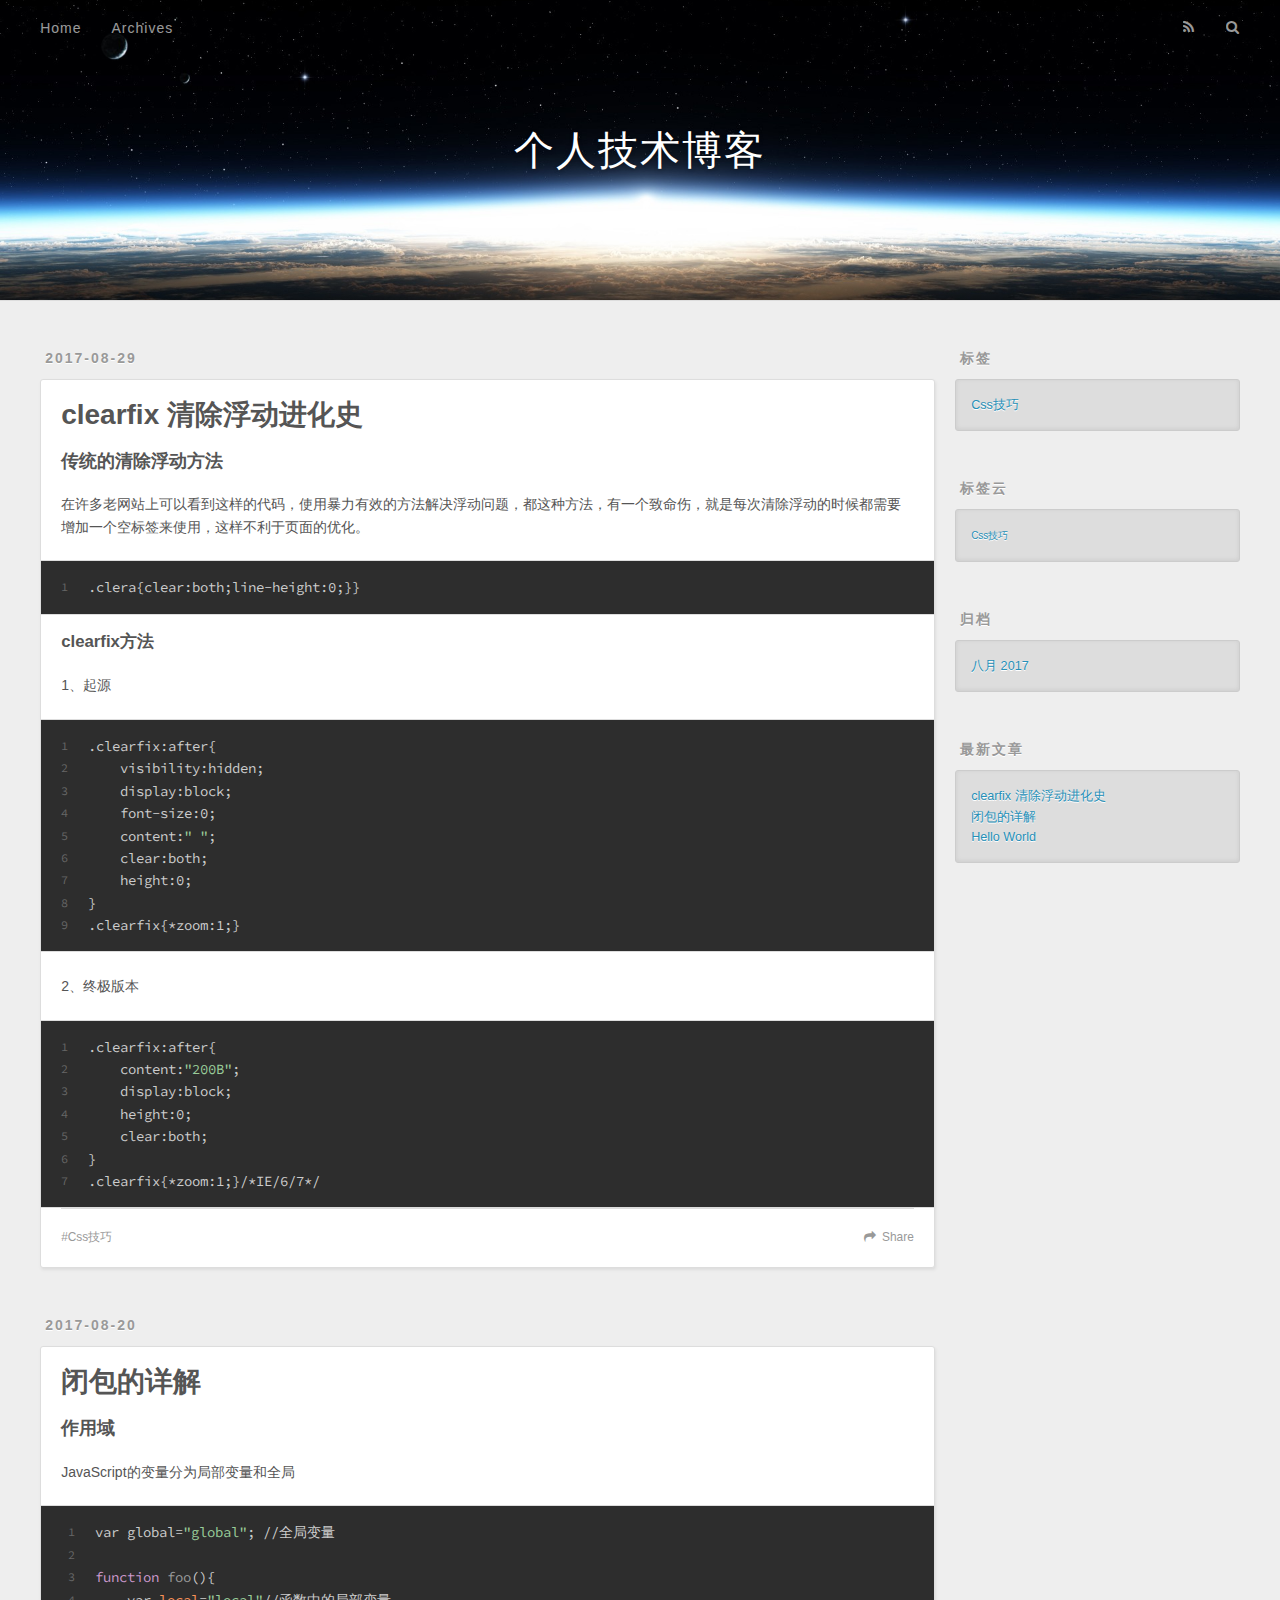
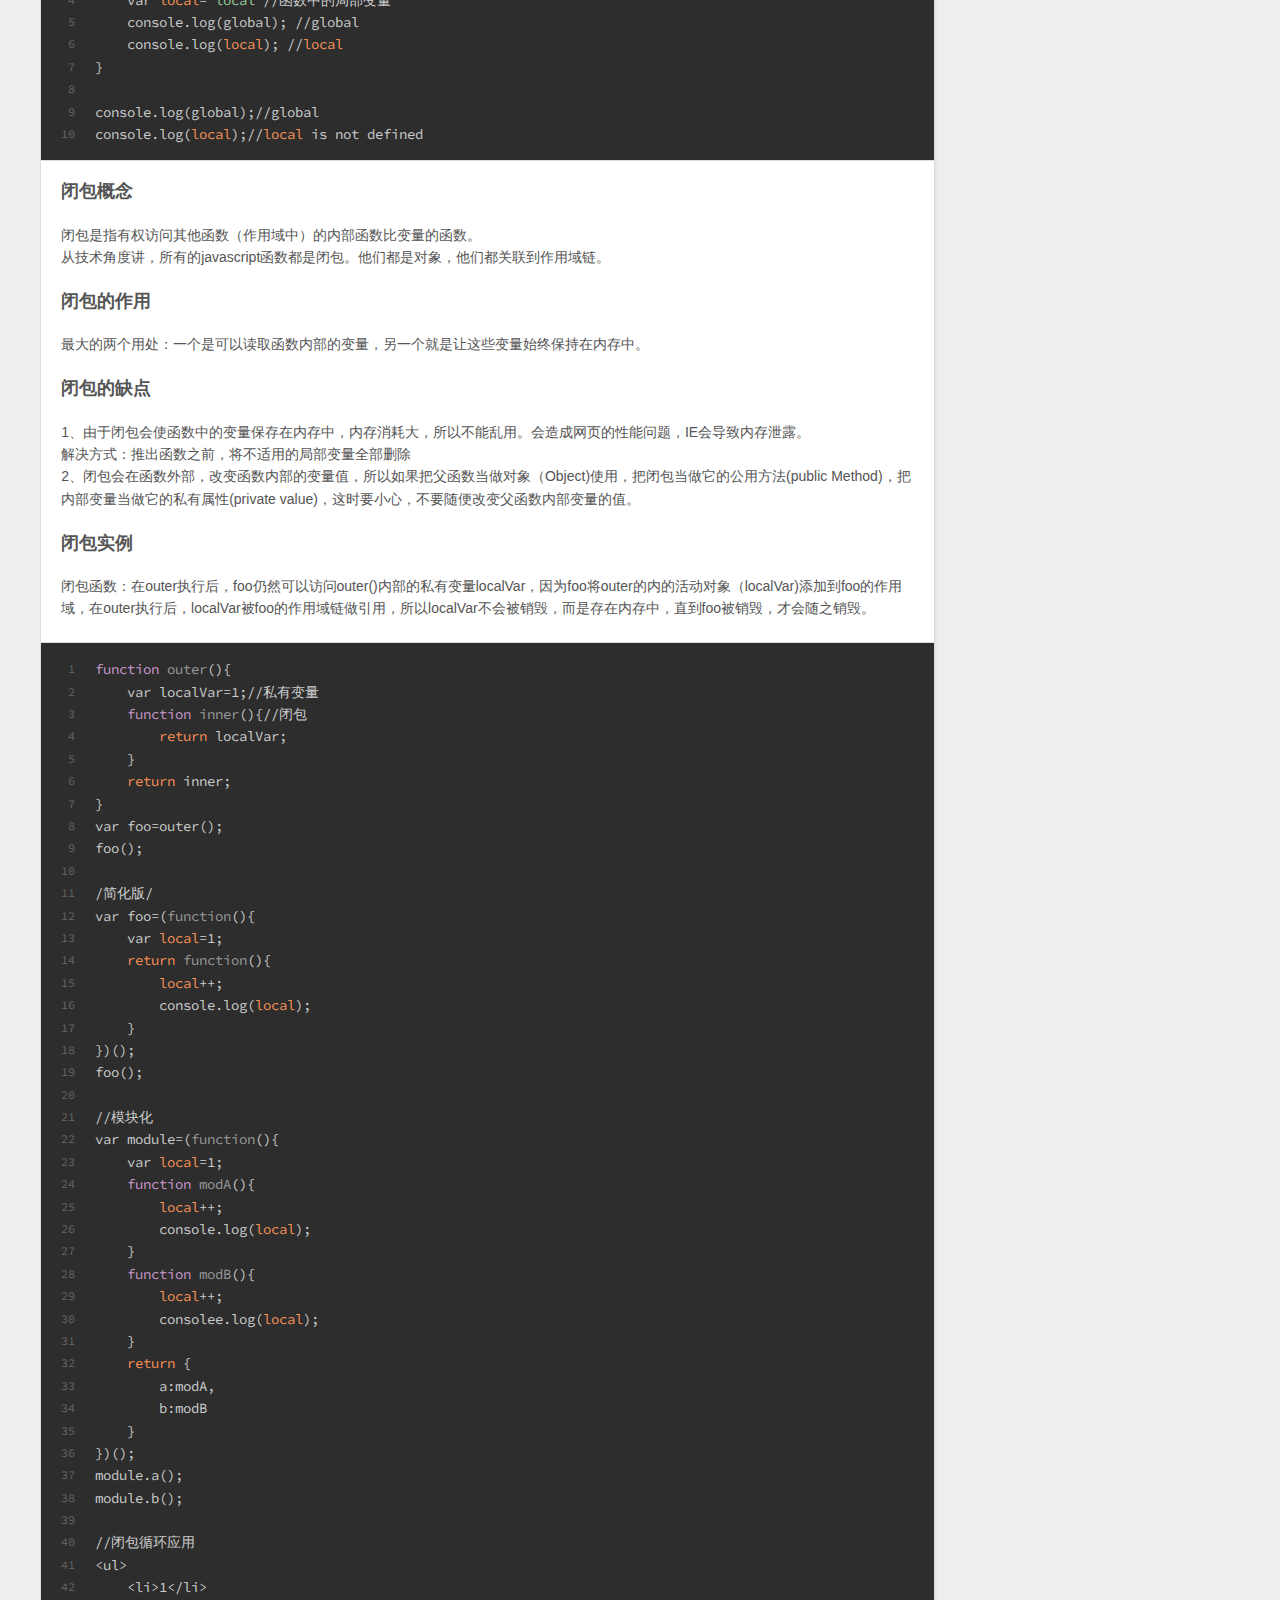
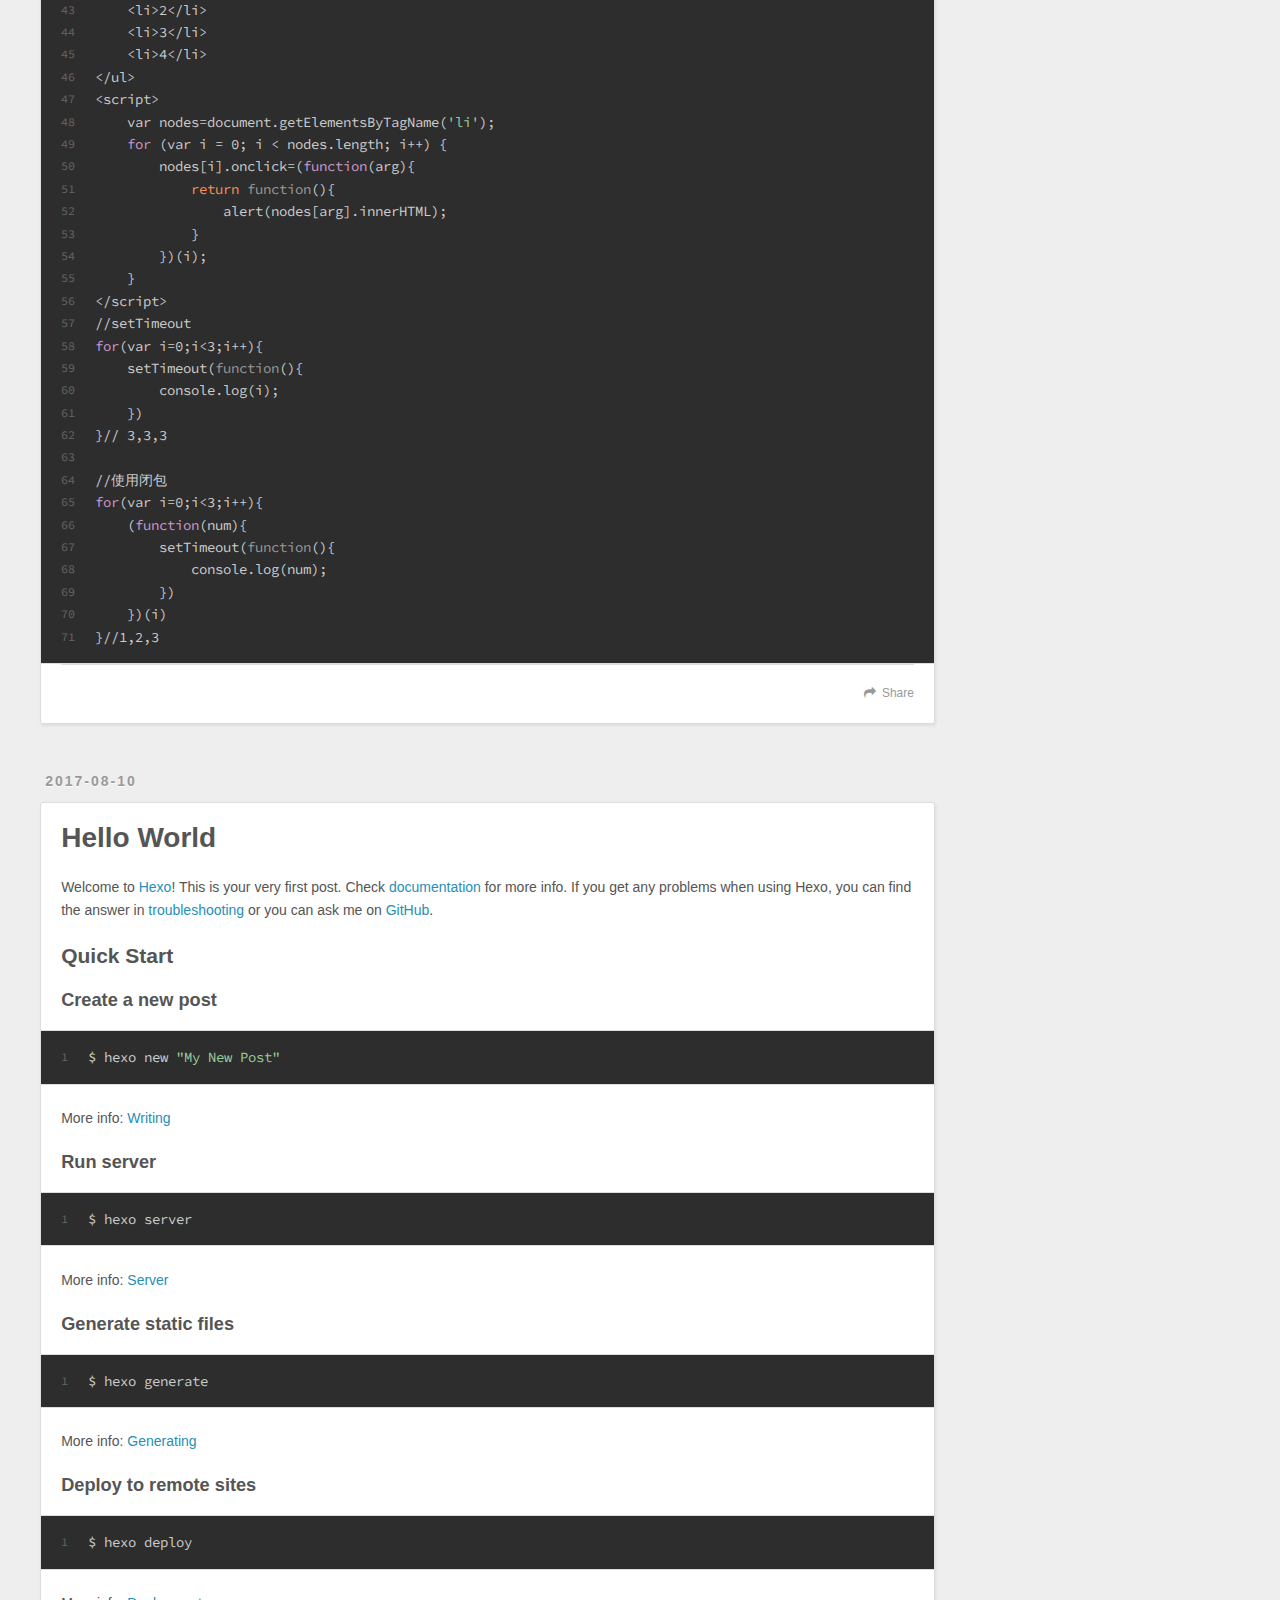
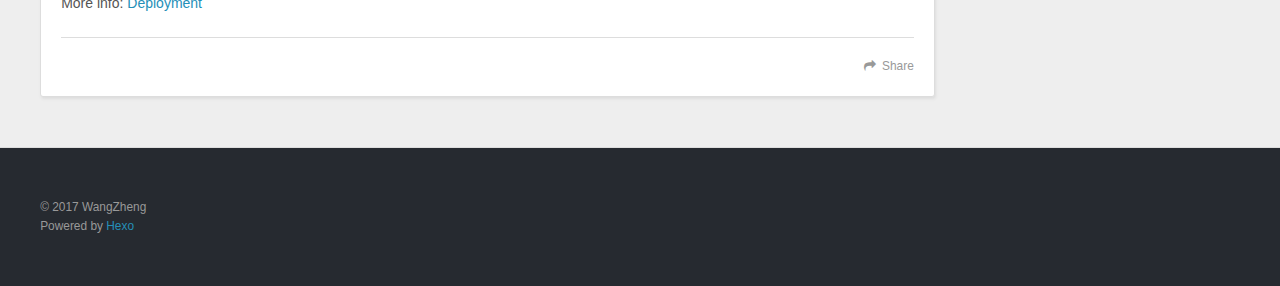
<file: index.html>
<!DOCTYPE html>
<html>
<head>
  <meta charset="utf-8">
  
  <title>个人技术博客</title>
  <meta name="viewport" content="width=device-width, initial-scale=1, maximum-scale=1">
  <meta name="description" content="CodingBlog">
<meta property="og:type" content="website">
<meta property="og:title" content="个人技术博客">
<meta property="og:url" content="http://reverseocean.com/index.html">
<meta property="og:site_name" content="个人技术博客">
<meta property="og:description" content="CodingBlog">
<meta property="og:locale" content="zh-CN">
<meta name="twitter:card" content="summary">
<meta name="twitter:title" content="个人技术博客">
<meta name="twitter:description" content="CodingBlog">
  
    <link rel="alternate" href="/atom.xml" title="个人技术博客" type="application/atom+xml">
  
  
    <link rel="icon" href="/favicon.png">
  
  
    <link href="//fonts.googleapis.com/css?family=Source+Code+Pro" rel="stylesheet" type="text/css">
  
  <link rel="stylesheet" href="/css/style.css">
  

</head>

<body>
  <div id="container">
    <div id="wrap">
      <header id="header">
  <div id="banner"></div>
  <div id="header-outer" class="outer">
    <div id="header-title" class="inner">
      <h1 id="logo-wrap">
        <a href="/" id="logo">个人技术博客</a>
      </h1>
      
    </div>
    <div id="header-inner" class="inner">
      <nav id="main-nav">
        <a id="main-nav-toggle" class="nav-icon"></a>
        
          <a class="main-nav-link" href="/">Home</a>
        
          <a class="main-nav-link" href="/archives">Archives</a>
        
      </nav>
      <nav id="sub-nav">
        
          <a id="nav-rss-link" class="nav-icon" href="/atom.xml" title="RSS Feed"></a>
        
        <a id="nav-search-btn" class="nav-icon" title="搜索"></a>
      </nav>
      <div id="search-form-wrap">
        <form action="//google.com/search" method="get" accept-charset="UTF-8" class="search-form"><input type="search" name="q" class="search-form-input" placeholder="Search"><button type="submit" class="search-form-submit">&#xF002;</button><input type="hidden" name="sitesearch" value="http://reverseocean.com"></form>
      </div>
    </div>
  </div>
</header>
      <div class="outer">
        <section id="main">
  
    <article id="post-floatClear" class="article article-type-post" itemscope itemprop="blogPost">
  <div class="article-meta">
    <a href="/2017/08/29/floatClear/" class="article-date">
  <time datetime="2017-08-29T08:16:35.000Z" itemprop="datePublished">2017-08-29</time>
</a>
    
  </div>
  <div class="article-inner">
    
    
      <header class="article-header">
        
  
    <h1 itemprop="name">
      <a class="article-title" href="/2017/08/29/floatClear/">clearfix 清除浮动进化史</a>
    </h1>
  

      </header>
    
    <div class="article-entry" itemprop="articleBody">
      
        <h3 id="传统的清除浮动方法"><a href="#传统的清除浮动方法" class="headerlink" title="传统的清除浮动方法"></a>传统的清除浮动方法</h3><p>在许多老网站上可以看到这样的代码，使用暴力有效的方法解决浮动问题，都这种方法，有一个致命伤，就是每次清除浮动的时候都需要增加一个空标签来使用，这样不利于页面的优化。</p>
<figure class="highlight bash"><table><tr><td class="gutter"><pre><div class="line">1</div></pre></td><td class="code"><pre><div class="line">.clera&#123;clear:both;line-height:0;&#125;&#125;</div></pre></td></tr></table></figure>
<h4 id="clearfix方法"><a href="#clearfix方法" class="headerlink" title="clearfix方法"></a>clearfix方法</h4><p>1、起源</p>
<figure class="highlight bash"><table><tr><td class="gutter"><pre><div class="line">1</div><div class="line">2</div><div class="line">3</div><div class="line">4</div><div class="line">5</div><div class="line">6</div><div class="line">7</div><div class="line">8</div><div class="line">9</div></pre></td><td class="code"><pre><div class="line">.clearfix:after&#123;</div><div class="line">    visibility:hidden;</div><div class="line">    display:block;</div><div class="line">    font-size:0;</div><div class="line">    content:<span class="string">" "</span>;</div><div class="line">    clear:both;</div><div class="line">    height:0;</div><div class="line">&#125;</div><div class="line">.clearfix&#123;*zoom:1;&#125;</div></pre></td></tr></table></figure>
<p>2、终极版本</p>
<figure class="highlight bash"><table><tr><td class="gutter"><pre><div class="line">1</div><div class="line">2</div><div class="line">3</div><div class="line">4</div><div class="line">5</div><div class="line">6</div><div class="line">7</div></pre></td><td class="code"><pre><div class="line">.clearfix:after&#123;</div><div class="line">    content:<span class="string">"200B"</span>;</div><div class="line">    display:block;</div><div class="line">    height:0;</div><div class="line">    clear:both;</div><div class="line">&#125;</div><div class="line">.clearfix&#123;*zoom:1;&#125;/*IE/6/7*/</div></pre></td></tr></table></figure>

      
    </div>
    <footer class="article-footer">
      <a data-url="http://reverseocean.com/2017/08/29/floatClear/" data-id="cj6ym5a7r00016h6dptkyg393" class="article-share-link">Share</a>
      
      
  <ul class="article-tag-list"><li class="article-tag-list-item"><a class="article-tag-list-link" href="/tags/Css技巧/">Css技巧</a></li></ul>

    </footer>
  </div>
  
</article>


  
    <article id="post-closure" class="article article-type-post" itemscope itemprop="blogPost">
  <div class="article-meta">
    <a href="/2017/08/20/closure/" class="article-date">
  <time datetime="2017-08-20T13:43:54.000Z" itemprop="datePublished">2017-08-20</time>
</a>
    
  </div>
  <div class="article-inner">
    
    
      <header class="article-header">
        
  
    <h1 itemprop="name">
      <a class="article-title" href="/2017/08/20/closure/">闭包的详解</a>
    </h1>
  

      </header>
    
    <div class="article-entry" itemprop="articleBody">
      
        <h3 id="作用域"><a href="#作用域" class="headerlink" title="作用域"></a>作用域</h3><p>JavaScript的变量分为局部变量和全局 </p>
<figure class="highlight bash"><table><tr><td class="gutter"><pre><div class="line">1</div><div class="line">2</div><div class="line">3</div><div class="line">4</div><div class="line">5</div><div class="line">6</div><div class="line">7</div><div class="line">8</div><div class="line">9</div><div class="line">10</div></pre></td><td class="code"><pre><div class="line">var global=<span class="string">"global"</span>; //全局变量</div><div class="line"></div><div class="line"><span class="keyword">function</span> <span class="function"><span class="title">foo</span></span>()&#123;</div><div class="line">    var <span class="built_in">local</span>=<span class="string">"local"</span>//函数中的局部变量</div><div class="line">    console.log(global); //global</div><div class="line">    console.log(<span class="built_in">local</span>); //<span class="built_in">local</span></div><div class="line">&#125;</div><div class="line"></div><div class="line">console.log(global);//global</div><div class="line">console.log(<span class="built_in">local</span>);//<span class="built_in">local</span> is not defined</div></pre></td></tr></table></figure>
<h3 id="闭包概念"><a href="#闭包概念" class="headerlink" title="闭包概念"></a>闭包概念</h3><p>闭包是指有权访问其他函数（作用域中）的内部函数比变量的函数。<br>从技术角度讲，所有的javascript函数都是闭包。他们都是对象，他们都关联到作用域链。</p>
<h3 id="闭包的作用"><a href="#闭包的作用" class="headerlink" title="闭包的作用"></a>闭包的作用</h3><p>最大的两个用处：一个是可以读取函数内部的变量，另一个就是让这些变量始终保持在内存中。</p>
<h3 id="闭包的缺点"><a href="#闭包的缺点" class="headerlink" title="闭包的缺点"></a>闭包的缺点</h3><p>1、由于闭包会使函数中的变量保存在内存中，内存消耗大，所以不能乱用。会造成网页的性能问题，IE会导致内存泄露。<br>解决方式：推出函数之前，将不适用的局部变量全部删除<br>2、闭包会在函数外部，改变函数内部的变量值，所以如果把父函数当做对象（Object)使用，把闭包当做它的公用方法(public Method)，把内部变量当做它的私有属性(private value)，这时要小心，不要随便改变父函数内部变量的值。</p>
<h3 id="闭包实例"><a href="#闭包实例" class="headerlink" title="闭包实例"></a>闭包实例</h3><p>闭包函数：在outer执行后，foo仍然可以访问outer()内部的私有变量localVar，因为foo将outer的内的活动对象（localVar)添加到foo的作用域，在outer执行后，localVar被foo的作用域链做引用，所以localVar不会被销毁，而是存在内存中，直到foo被销毁，才会随之销毁。</p>
<figure class="highlight bash"><table><tr><td class="gutter"><pre><div class="line">1</div><div class="line">2</div><div class="line">3</div><div class="line">4</div><div class="line">5</div><div class="line">6</div><div class="line">7</div><div class="line">8</div><div class="line">9</div><div class="line">10</div><div class="line">11</div><div class="line">12</div><div class="line">13</div><div class="line">14</div><div class="line">15</div><div class="line">16</div><div class="line">17</div><div class="line">18</div><div class="line">19</div><div class="line">20</div><div class="line">21</div><div class="line">22</div><div class="line">23</div><div class="line">24</div><div class="line">25</div><div class="line">26</div><div class="line">27</div><div class="line">28</div><div class="line">29</div><div class="line">30</div><div class="line">31</div><div class="line">32</div><div class="line">33</div><div class="line">34</div><div class="line">35</div><div class="line">36</div><div class="line">37</div><div class="line">38</div><div class="line">39</div><div class="line">40</div><div class="line">41</div><div class="line">42</div><div class="line">43</div><div class="line">44</div><div class="line">45</div><div class="line">46</div><div class="line">47</div><div class="line">48</div><div class="line">49</div><div class="line">50</div><div class="line">51</div><div class="line">52</div><div class="line">53</div><div class="line">54</div><div class="line">55</div><div class="line">56</div><div class="line">57</div><div class="line">58</div><div class="line">59</div><div class="line">60</div><div class="line">61</div><div class="line">62</div><div class="line">63</div><div class="line">64</div><div class="line">65</div><div class="line">66</div><div class="line">67</div><div class="line">68</div><div class="line">69</div><div class="line">70</div><div class="line">71</div></pre></td><td class="code"><pre><div class="line"><span class="keyword">function</span> <span class="function"><span class="title">outer</span></span>()&#123;</div><div class="line">    var localVar=1;//私有变量</div><div class="line">    <span class="keyword">function</span> <span class="function"><span class="title">inner</span></span>()&#123;//闭包</div><div class="line">        <span class="built_in">return</span> localVar;</div><div class="line">    &#125;</div><div class="line">    <span class="built_in">return</span> inner;</div><div class="line">&#125;</div><div class="line">var foo=outer();</div><div class="line">foo();</div><div class="line"></div><div class="line">/简化版/</div><div class="line">var foo=(<span class="function"><span class="title">function</span></span>()&#123;</div><div class="line">    var <span class="built_in">local</span>=1;</div><div class="line">    <span class="built_in">return</span> <span class="function"><span class="title">function</span></span>()&#123;</div><div class="line">        <span class="built_in">local</span>++;</div><div class="line">        console.log(<span class="built_in">local</span>);</div><div class="line">    &#125;</div><div class="line">&#125;)();</div><div class="line">foo();</div><div class="line"></div><div class="line">//模块化</div><div class="line">var module=(<span class="function"><span class="title">function</span></span>()&#123;</div><div class="line">    var <span class="built_in">local</span>=1;</div><div class="line">    <span class="keyword">function</span> <span class="function"><span class="title">modA</span></span>()&#123;</div><div class="line">        <span class="built_in">local</span>++;</div><div class="line">        console.log(<span class="built_in">local</span>);</div><div class="line">    &#125;</div><div class="line">    <span class="keyword">function</span> <span class="function"><span class="title">modB</span></span>()&#123;</div><div class="line">        <span class="built_in">local</span>++;</div><div class="line">        consolee.log(<span class="built_in">local</span>);</div><div class="line">    &#125;</div><div class="line">    <span class="built_in">return</span> &#123;</div><div class="line">        a:modA,</div><div class="line">        b:modB</div><div class="line">    &#125;</div><div class="line">&#125;)();</div><div class="line">module.a();</div><div class="line">module.b();</div><div class="line"></div><div class="line">//闭包循环应用</div><div class="line">&lt;ul&gt;</div><div class="line">    &lt;li&gt;1&lt;/li&gt;</div><div class="line">    &lt;li&gt;2&lt;/li&gt;</div><div class="line">    &lt;li&gt;3&lt;/li&gt;</div><div class="line">    &lt;li&gt;4&lt;/li&gt;</div><div class="line">&lt;/ul&gt;</div><div class="line">&lt;script&gt;</div><div class="line">    var nodes=document.getElementsByTagName(<span class="string">'li'</span>);</div><div class="line">    <span class="keyword">for</span> (var i = 0; i &lt; nodes.length; i++) &#123;</div><div class="line">        nodes[i].onclick=(<span class="keyword">function</span>(arg)&#123;</div><div class="line">            <span class="built_in">return</span> <span class="function"><span class="title">function</span></span>()&#123;</div><div class="line">                alert(nodes[arg].innerHTML);</div><div class="line">            &#125;</div><div class="line">        &#125;)(i);</div><div class="line">    &#125;</div><div class="line">&lt;/script&gt;</div><div class="line">//setTimeout</div><div class="line"><span class="keyword">for</span>(var i=0;i&lt;3;i++)&#123;</div><div class="line">    setTimeout(<span class="function"><span class="title">function</span></span>()&#123;</div><div class="line">        console.log(i);</div><div class="line">    &#125;)</div><div class="line">&#125;// 3,3,3</div><div class="line"></div><div class="line">//使用闭包</div><div class="line"><span class="keyword">for</span>(var i=0;i&lt;3;i++)&#123;</div><div class="line">    (<span class="keyword">function</span>(num)&#123;</div><div class="line">        setTimeout(<span class="function"><span class="title">function</span></span>()&#123;</div><div class="line">            console.log(num);</div><div class="line">        &#125;)</div><div class="line">    &#125;)(i)</div><div class="line">&#125;//1,2,3</div></pre></td></tr></table></figure>
      
    </div>
    <footer class="article-footer">
      <a data-url="http://reverseocean.com/2017/08/20/closure/" data-id="cj6ym5a7n00006h6d9selcvi6" class="article-share-link">Share</a>
      
      
    </footer>
  </div>
  
</article>


  
    <article id="post-hello-world" class="article article-type-post" itemscope itemprop="blogPost">
  <div class="article-meta">
    <a href="/2017/08/10/hello-world/" class="article-date">
  <time datetime="2017-08-10T03:03:25.000Z" itemprop="datePublished">2017-08-10</time>
</a>
    
  </div>
  <div class="article-inner">
    
    
      <header class="article-header">
        
  
    <h1 itemprop="name">
      <a class="article-title" href="/2017/08/10/hello-world/">Hello World</a>
    </h1>
  

      </header>
    
    <div class="article-entry" itemprop="articleBody">
      
        <p>Welcome to <a href="https://hexo.io/" target="_blank" rel="external">Hexo</a>! This is your very first post. Check <a href="https://hexo.io/docs/" target="_blank" rel="external">documentation</a> for more info. If you get any problems when using Hexo, you can find the answer in <a href="https://hexo.io/docs/troubleshooting.html" target="_blank" rel="external">troubleshooting</a> or you can ask me on <a href="https://github.com/hexojs/hexo/issues" target="_blank" rel="external">GitHub</a>.</p>
<h2 id="Quick-Start"><a href="#Quick-Start" class="headerlink" title="Quick Start"></a>Quick Start</h2><h3 id="Create-a-new-post"><a href="#Create-a-new-post" class="headerlink" title="Create a new post"></a>Create a new post</h3><figure class="highlight bash"><table><tr><td class="gutter"><pre><div class="line">1</div></pre></td><td class="code"><pre><div class="line">$ hexo new <span class="string">"My New Post"</span></div></pre></td></tr></table></figure>
<p>More info: <a href="https://hexo.io/docs/writing.html" target="_blank" rel="external">Writing</a></p>
<h3 id="Run-server"><a href="#Run-server" class="headerlink" title="Run server"></a>Run server</h3><figure class="highlight bash"><table><tr><td class="gutter"><pre><div class="line">1</div></pre></td><td class="code"><pre><div class="line">$ hexo server</div></pre></td></tr></table></figure>
<p>More info: <a href="https://hexo.io/docs/server.html" target="_blank" rel="external">Server</a></p>
<h3 id="Generate-static-files"><a href="#Generate-static-files" class="headerlink" title="Generate static files"></a>Generate static files</h3><figure class="highlight bash"><table><tr><td class="gutter"><pre><div class="line">1</div></pre></td><td class="code"><pre><div class="line">$ hexo generate</div></pre></td></tr></table></figure>
<p>More info: <a href="https://hexo.io/docs/generating.html" target="_blank" rel="external">Generating</a></p>
<h3 id="Deploy-to-remote-sites"><a href="#Deploy-to-remote-sites" class="headerlink" title="Deploy to remote sites"></a>Deploy to remote sites</h3><figure class="highlight bash"><table><tr><td class="gutter"><pre><div class="line">1</div></pre></td><td class="code"><pre><div class="line">$ hexo deploy</div></pre></td></tr></table></figure>
<p>More info: <a href="https://hexo.io/docs/deployment.html" target="_blank" rel="external">Deployment</a></p>

      
    </div>
    <footer class="article-footer">
      <a data-url="http://reverseocean.com/2017/08/10/hello-world/" data-id="cj6ym5a7t00026h6dura3k4uh" class="article-share-link">Share</a>
      
      
    </footer>
  </div>
  
</article>


  

</section>
        
          <aside id="sidebar">
  
    

  
    
  <div class="widget-wrap">
    <h3 class="widget-title">标签</h3>
    <div class="widget">
      <ul class="tag-list"><li class="tag-list-item"><a class="tag-list-link" href="/tags/Css技巧/">Css技巧</a></li></ul>
    </div>
  </div>


  
    
  <div class="widget-wrap">
    <h3 class="widget-title">标签云</h3>
    <div class="widget tagcloud">
      <a href="/tags/Css技巧/" style="font-size: 10px;">Css技巧</a>
    </div>
  </div>

  
    
  <div class="widget-wrap">
    <h3 class="widget-title">归档</h3>
    <div class="widget">
      <ul class="archive-list"><li class="archive-list-item"><a class="archive-list-link" href="/archives/2017/08/">八月 2017</a></li></ul>
    </div>
  </div>


  
    
  <div class="widget-wrap">
    <h3 class="widget-title">最新文章</h3>
    <div class="widget">
      <ul>
        
          <li>
            <a href="/2017/08/29/floatClear/">clearfix 清除浮动进化史</a>
          </li>
        
          <li>
            <a href="/2017/08/20/closure/">闭包的详解</a>
          </li>
        
          <li>
            <a href="/2017/08/10/hello-world/">Hello World</a>
          </li>
        
      </ul>
    </div>
  </div>

  
</aside>
        
      </div>
      <footer id="footer">
  
  <div class="outer">
    <div id="footer-info" class="inner">
      &copy; 2017 WangZheng<br>
      Powered by <a href="http://hexo.io/" target="_blank">Hexo</a>
    </div>
  </div>
</footer>
    </div>
    <nav id="mobile-nav">
  
    <a href="/" class="mobile-nav-link">Home</a>
  
    <a href="/archives" class="mobile-nav-link">Archives</a>
  
</nav>
    

<script src="//ajax.googleapis.com/ajax/libs/jquery/2.0.3/jquery.min.js"></script>


  <link rel="stylesheet" href="/fancybox/jquery.fancybox.css">
  <script src="/fancybox/jquery.fancybox.pack.js"></script>


<script src="/js/script.js"></script>

  </div>
</body>
</html>
</file>
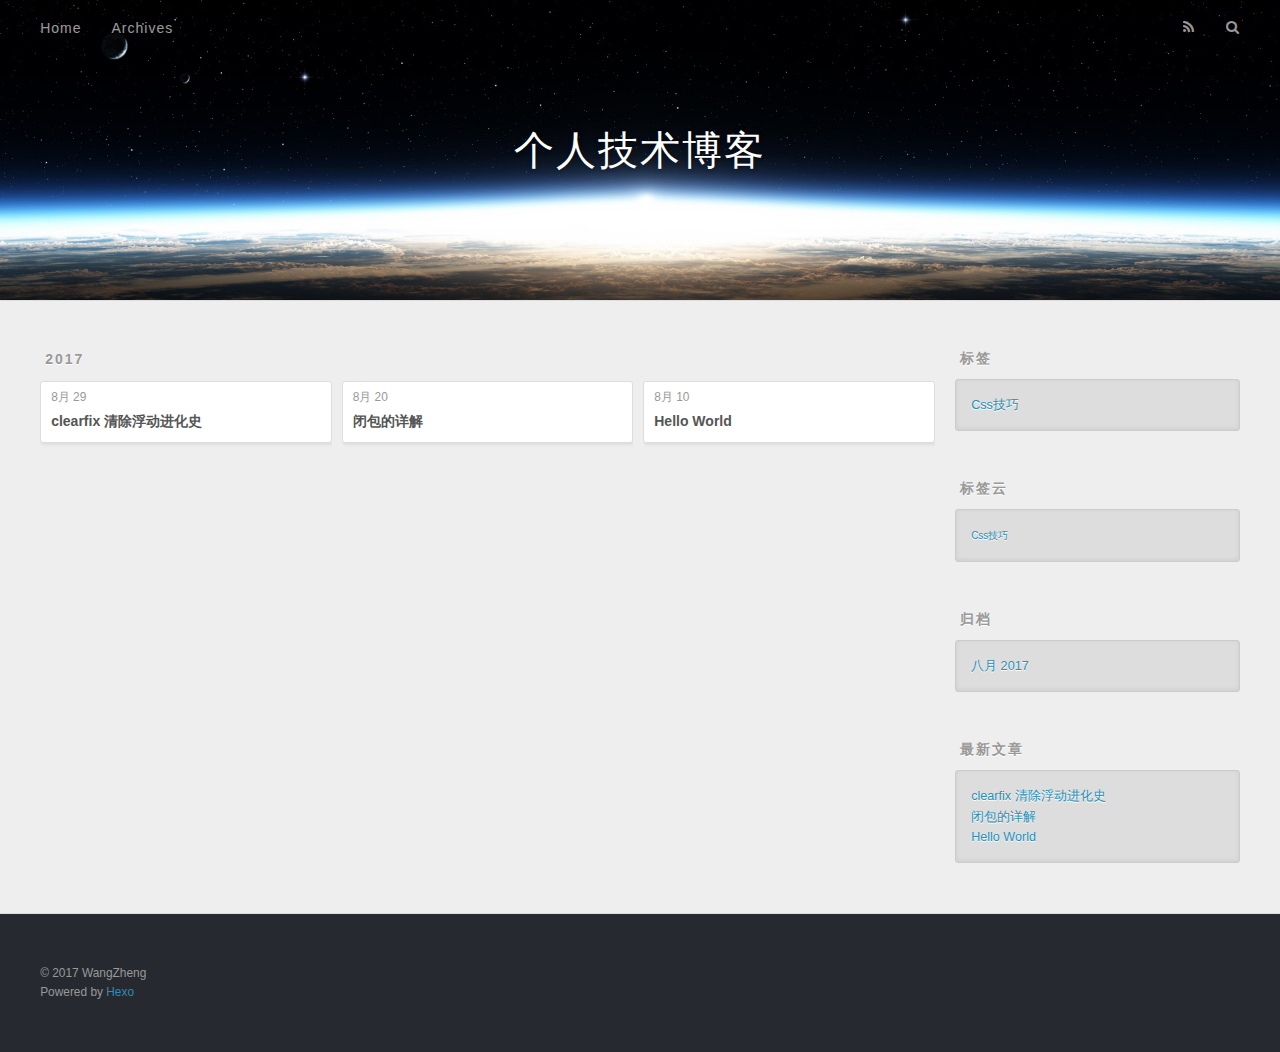
<file: archives/index.html>
<!DOCTYPE html>
<html>
<head>
  <meta charset="utf-8">
  
  <title>归档 | 个人技术博客</title>
  <meta name="viewport" content="width=device-width, initial-scale=1, maximum-scale=1">
  <meta name="description" content="CodingBlog">
<meta property="og:type" content="website">
<meta property="og:title" content="个人技术博客">
<meta property="og:url" content="http://reverseocean.com/archives/index.html">
<meta property="og:site_name" content="个人技术博客">
<meta property="og:description" content="CodingBlog">
<meta property="og:locale" content="zh-CN">
<meta name="twitter:card" content="summary">
<meta name="twitter:title" content="个人技术博客">
<meta name="twitter:description" content="CodingBlog">
  
    <link rel="alternate" href="/atom.xml" title="个人技术博客" type="application/atom+xml">
  
  
    <link rel="icon" href="/favicon.png">
  
  
    <link href="//fonts.googleapis.com/css?family=Source+Code+Pro" rel="stylesheet" type="text/css">
  
  <link rel="stylesheet" href="/css/style.css">
  

</head>

<body>
  <div id="container">
    <div id="wrap">
      <header id="header">
  <div id="banner"></div>
  <div id="header-outer" class="outer">
    <div id="header-title" class="inner">
      <h1 id="logo-wrap">
        <a href="/" id="logo">个人技术博客</a>
      </h1>
      
    </div>
    <div id="header-inner" class="inner">
      <nav id="main-nav">
        <a id="main-nav-toggle" class="nav-icon"></a>
        
          <a class="main-nav-link" href="/">Home</a>
        
          <a class="main-nav-link" href="/archives">Archives</a>
        
      </nav>
      <nav id="sub-nav">
        
          <a id="nav-rss-link" class="nav-icon" href="/atom.xml" title="RSS Feed"></a>
        
        <a id="nav-search-btn" class="nav-icon" title="搜索"></a>
      </nav>
      <div id="search-form-wrap">
        <form action="//google.com/search" method="get" accept-charset="UTF-8" class="search-form"><input type="search" name="q" class="search-form-input" placeholder="Search"><button type="submit" class="search-form-submit">&#xF002;</button><input type="hidden" name="sitesearch" value="http://reverseocean.com"></form>
      </div>
    </div>
  </div>
</header>
      <div class="outer">
        <section id="main">
  
  
    
    
      
      
      <section class="archives-wrap">
        <div class="archive-year-wrap">
          <a href="/archives/2017" class="archive-year">2017</a>
        </div>
        <div class="archives">
    
    <article class="archive-article archive-type-post">
  <div class="archive-article-inner">
    <header class="archive-article-header">
      <a href="/2017/08/29/floatClear/" class="archive-article-date">
  <time datetime="2017-08-29T08:16:35.000Z" itemprop="datePublished">8月 29</time>
</a>
      
  
    <h1 itemprop="name">
      <a class="archive-article-title" href="/2017/08/29/floatClear/">clearfix 清除浮动进化史</a>
    </h1>
  

    </header>
  </div>
</article>
  
    
    
    <article class="archive-article archive-type-post">
  <div class="archive-article-inner">
    <header class="archive-article-header">
      <a href="/2017/08/20/closure/" class="archive-article-date">
  <time datetime="2017-08-20T13:43:54.000Z" itemprop="datePublished">8月 20</time>
</a>
      
  
    <h1 itemprop="name">
      <a class="archive-article-title" href="/2017/08/20/closure/">闭包的详解</a>
    </h1>
  

    </header>
  </div>
</article>
  
    
    
    <article class="archive-article archive-type-post">
  <div class="archive-article-inner">
    <header class="archive-article-header">
      <a href="/2017/08/10/hello-world/" class="archive-article-date">
  <time datetime="2017-08-10T03:03:25.000Z" itemprop="datePublished">8月 10</time>
</a>
      
  
    <h1 itemprop="name">
      <a class="archive-article-title" href="/2017/08/10/hello-world/">Hello World</a>
    </h1>
  

    </header>
  </div>
</article>
  
  
    </div></section>
  

</section>
        
          <aside id="sidebar">
  
    

  
    
  <div class="widget-wrap">
    <h3 class="widget-title">标签</h3>
    <div class="widget">
      <ul class="tag-list"><li class="tag-list-item"><a class="tag-list-link" href="/tags/Css技巧/">Css技巧</a></li></ul>
    </div>
  </div>


  
    
  <div class="widget-wrap">
    <h3 class="widget-title">标签云</h3>
    <div class="widget tagcloud">
      <a href="/tags/Css技巧/" style="font-size: 10px;">Css技巧</a>
    </div>
  </div>

  
    
  <div class="widget-wrap">
    <h3 class="widget-title">归档</h3>
    <div class="widget">
      <ul class="archive-list"><li class="archive-list-item"><a class="archive-list-link" href="/archives/2017/08/">八月 2017</a></li></ul>
    </div>
  </div>


  
    
  <div class="widget-wrap">
    <h3 class="widget-title">最新文章</h3>
    <div class="widget">
      <ul>
        
          <li>
            <a href="/2017/08/29/floatClear/">clearfix 清除浮动进化史</a>
          </li>
        
          <li>
            <a href="/2017/08/20/closure/">闭包的详解</a>
          </li>
        
          <li>
            <a href="/2017/08/10/hello-world/">Hello World</a>
          </li>
        
      </ul>
    </div>
  </div>

  
</aside>
        
      </div>
      <footer id="footer">
  
  <div class="outer">
    <div id="footer-info" class="inner">
      &copy; 2017 WangZheng<br>
      Powered by <a href="http://hexo.io/" target="_blank">Hexo</a>
    </div>
  </div>
</footer>
    </div>
    <nav id="mobile-nav">
  
    <a href="/" class="mobile-nav-link">Home</a>
  
    <a href="/archives" class="mobile-nav-link">Archives</a>
  
</nav>
    

<script src="//ajax.googleapis.com/ajax/libs/jquery/2.0.3/jquery.min.js"></script>


  <link rel="stylesheet" href="/fancybox/jquery.fancybox.css">
  <script src="/fancybox/jquery.fancybox.pack.js"></script>


<script src="/js/script.js"></script>

  </div>
</body>
</html>
</file>
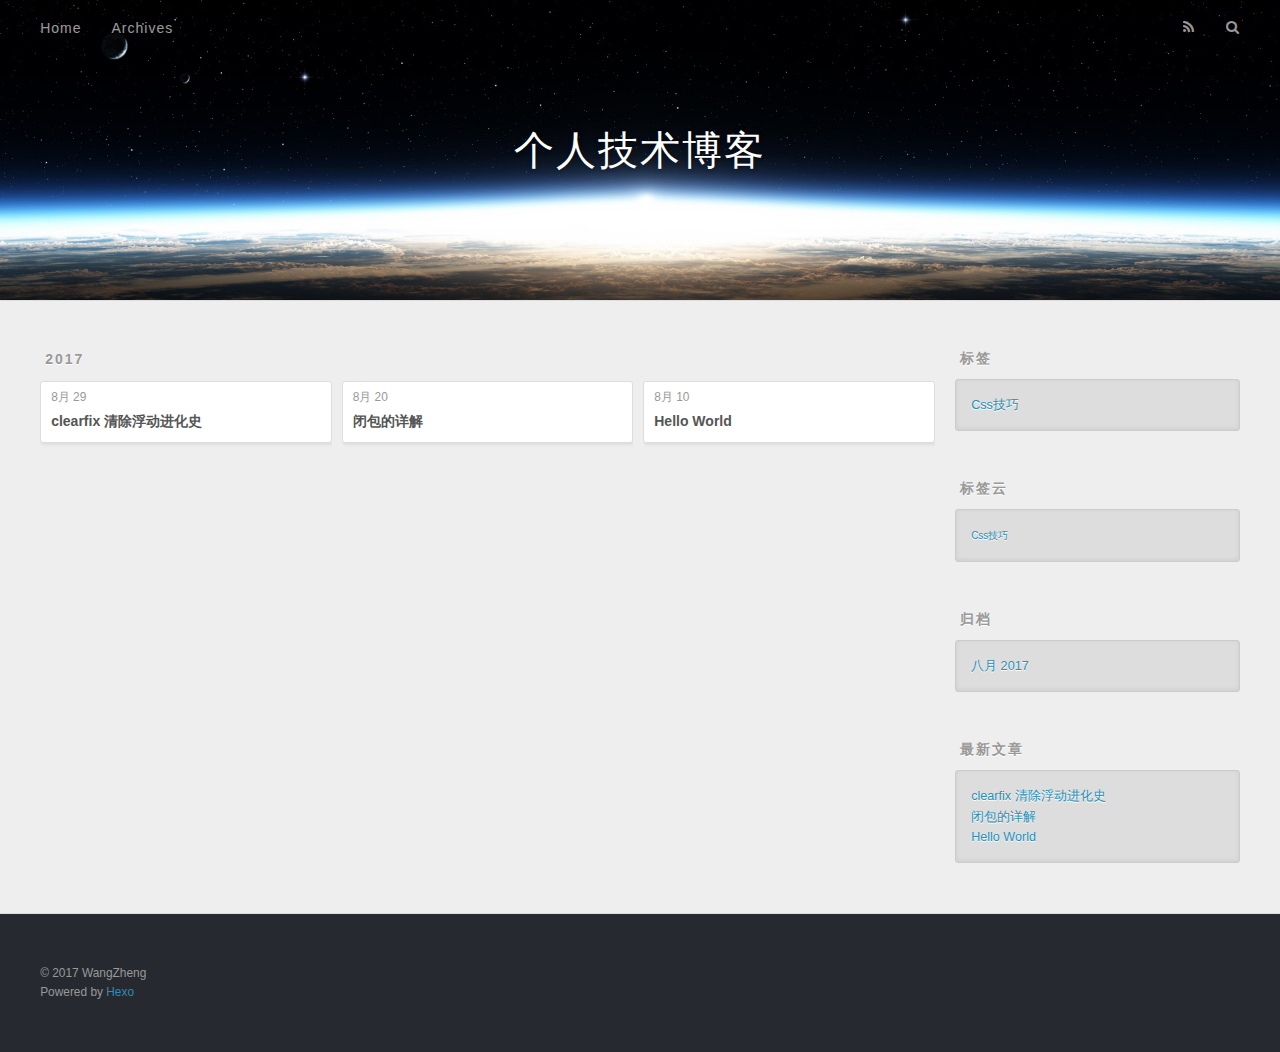
<file: archives/2017/index.html>
<!DOCTYPE html>
<html>
<head>
  <meta charset="utf-8">
  
  <title>归档: 2017 | 个人技术博客</title>
  <meta name="viewport" content="width=device-width, initial-scale=1, maximum-scale=1">
  <meta name="description" content="CodingBlog">
<meta property="og:type" content="website">
<meta property="og:title" content="个人技术博客">
<meta property="og:url" content="http://reverseocean.com/archives/2017/index.html">
<meta property="og:site_name" content="个人技术博客">
<meta property="og:description" content="CodingBlog">
<meta property="og:locale" content="zh-CN">
<meta name="twitter:card" content="summary">
<meta name="twitter:title" content="个人技术博客">
<meta name="twitter:description" content="CodingBlog">
  
    <link rel="alternate" href="/atom.xml" title="个人技术博客" type="application/atom+xml">
  
  
    <link rel="icon" href="/favicon.png">
  
  
    <link href="//fonts.googleapis.com/css?family=Source+Code+Pro" rel="stylesheet" type="text/css">
  
  <link rel="stylesheet" href="/css/style.css">
  

</head>

<body>
  <div id="container">
    <div id="wrap">
      <header id="header">
  <div id="banner"></div>
  <div id="header-outer" class="outer">
    <div id="header-title" class="inner">
      <h1 id="logo-wrap">
        <a href="/" id="logo">个人技术博客</a>
      </h1>
      
    </div>
    <div id="header-inner" class="inner">
      <nav id="main-nav">
        <a id="main-nav-toggle" class="nav-icon"></a>
        
          <a class="main-nav-link" href="/">Home</a>
        
          <a class="main-nav-link" href="/archives">Archives</a>
        
      </nav>
      <nav id="sub-nav">
        
          <a id="nav-rss-link" class="nav-icon" href="/atom.xml" title="RSS Feed"></a>
        
        <a id="nav-search-btn" class="nav-icon" title="搜索"></a>
      </nav>
      <div id="search-form-wrap">
        <form action="//google.com/search" method="get" accept-charset="UTF-8" class="search-form"><input type="search" name="q" class="search-form-input" placeholder="Search"><button type="submit" class="search-form-submit">&#xF002;</button><input type="hidden" name="sitesearch" value="http://reverseocean.com"></form>
      </div>
    </div>
  </div>
</header>
      <div class="outer">
        <section id="main">
  
  
    
    
      
      
      <section class="archives-wrap">
        <div class="archive-year-wrap">
          <a href="/archives/2017" class="archive-year">2017</a>
        </div>
        <div class="archives">
    
    <article class="archive-article archive-type-post">
  <div class="archive-article-inner">
    <header class="archive-article-header">
      <a href="/2017/08/29/floatClear/" class="archive-article-date">
  <time datetime="2017-08-29T08:16:35.000Z" itemprop="datePublished">8月 29</time>
</a>
      
  
    <h1 itemprop="name">
      <a class="archive-article-title" href="/2017/08/29/floatClear/">clearfix 清除浮动进化史</a>
    </h1>
  

    </header>
  </div>
</article>
  
    
    
    <article class="archive-article archive-type-post">
  <div class="archive-article-inner">
    <header class="archive-article-header">
      <a href="/2017/08/20/closure/" class="archive-article-date">
  <time datetime="2017-08-20T13:43:54.000Z" itemprop="datePublished">8月 20</time>
</a>
      
  
    <h1 itemprop="name">
      <a class="archive-article-title" href="/2017/08/20/closure/">闭包的详解</a>
    </h1>
  

    </header>
  </div>
</article>
  
    
    
    <article class="archive-article archive-type-post">
  <div class="archive-article-inner">
    <header class="archive-article-header">
      <a href="/2017/08/10/hello-world/" class="archive-article-date">
  <time datetime="2017-08-10T03:03:25.000Z" itemprop="datePublished">8月 10</time>
</a>
      
  
    <h1 itemprop="name">
      <a class="archive-article-title" href="/2017/08/10/hello-world/">Hello World</a>
    </h1>
  

    </header>
  </div>
</article>
  
  
    </div></section>
  

</section>
        
          <aside id="sidebar">
  
    

  
    
  <div class="widget-wrap">
    <h3 class="widget-title">标签</h3>
    <div class="widget">
      <ul class="tag-list"><li class="tag-list-item"><a class="tag-list-link" href="/tags/Css技巧/">Css技巧</a></li></ul>
    </div>
  </div>


  
    
  <div class="widget-wrap">
    <h3 class="widget-title">标签云</h3>
    <div class="widget tagcloud">
      <a href="/tags/Css技巧/" style="font-size: 10px;">Css技巧</a>
    </div>
  </div>

  
    
  <div class="widget-wrap">
    <h3 class="widget-title">归档</h3>
    <div class="widget">
      <ul class="archive-list"><li class="archive-list-item"><a class="archive-list-link" href="/archives/2017/08/">八月 2017</a></li></ul>
    </div>
  </div>


  
    
  <div class="widget-wrap">
    <h3 class="widget-title">最新文章</h3>
    <div class="widget">
      <ul>
        
          <li>
            <a href="/2017/08/29/floatClear/">clearfix 清除浮动进化史</a>
          </li>
        
          <li>
            <a href="/2017/08/20/closure/">闭包的详解</a>
          </li>
        
          <li>
            <a href="/2017/08/10/hello-world/">Hello World</a>
          </li>
        
      </ul>
    </div>
  </div>

  
</aside>
        
      </div>
      <footer id="footer">
  
  <div class="outer">
    <div id="footer-info" class="inner">
      &copy; 2017 WangZheng<br>
      Powered by <a href="http://hexo.io/" target="_blank">Hexo</a>
    </div>
  </div>
</footer>
    </div>
    <nav id="mobile-nav">
  
    <a href="/" class="mobile-nav-link">Home</a>
  
    <a href="/archives" class="mobile-nav-link">Archives</a>
  
</nav>
    

<script src="//ajax.googleapis.com/ajax/libs/jquery/2.0.3/jquery.min.js"></script>


  <link rel="stylesheet" href="/fancybox/jquery.fancybox.css">
  <script src="/fancybox/jquery.fancybox.pack.js"></script>


<script src="/js/script.js"></script>

  </div>
</body>
</html>
</file>
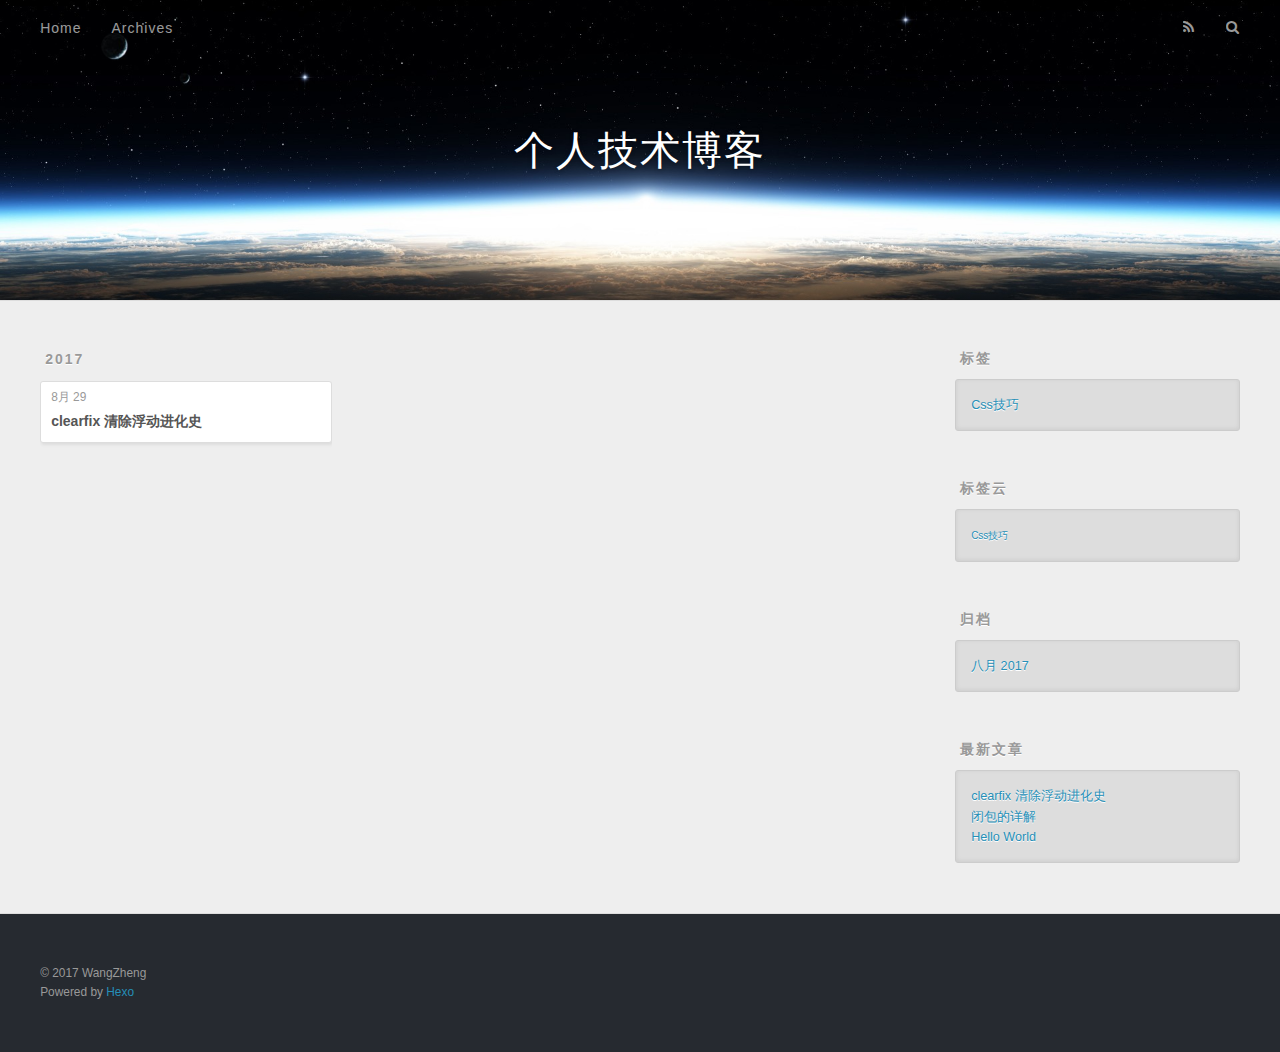
<file: tags/Css技巧/index.html>
<!DOCTYPE html>
<html>
<head>
  <meta charset="utf-8">
  
  <title>Tag: Css技巧 | 个人技术博客</title>
  <meta name="viewport" content="width=device-width, initial-scale=1, maximum-scale=1">
  <meta name="description" content="CodingBlog">
<meta property="og:type" content="website">
<meta property="og:title" content="个人技术博客">
<meta property="og:url" content="http://reverseocean.com/tags/Css技巧/index.html">
<meta property="og:site_name" content="个人技术博客">
<meta property="og:description" content="CodingBlog">
<meta property="og:locale" content="zh-CN">
<meta name="twitter:card" content="summary">
<meta name="twitter:title" content="个人技术博客">
<meta name="twitter:description" content="CodingBlog">
  
    <link rel="alternate" href="/atom.xml" title="个人技术博客" type="application/atom+xml">
  
  
    <link rel="icon" href="/favicon.png">
  
  
    <link href="//fonts.googleapis.com/css?family=Source+Code+Pro" rel="stylesheet" type="text/css">
  
  <link rel="stylesheet" href="/css/style.css">
  

</head>

<body>
  <div id="container">
    <div id="wrap">
      <header id="header">
  <div id="banner"></div>
  <div id="header-outer" class="outer">
    <div id="header-title" class="inner">
      <h1 id="logo-wrap">
        <a href="/" id="logo">个人技术博客</a>
      </h1>
      
    </div>
    <div id="header-inner" class="inner">
      <nav id="main-nav">
        <a id="main-nav-toggle" class="nav-icon"></a>
        
          <a class="main-nav-link" href="/">Home</a>
        
          <a class="main-nav-link" href="/archives">Archives</a>
        
      </nav>
      <nav id="sub-nav">
        
          <a id="nav-rss-link" class="nav-icon" href="/atom.xml" title="RSS Feed"></a>
        
        <a id="nav-search-btn" class="nav-icon" title="搜索"></a>
      </nav>
      <div id="search-form-wrap">
        <form action="//google.com/search" method="get" accept-charset="UTF-8" class="search-form"><input type="search" name="q" class="search-form-input" placeholder="Search"><button type="submit" class="search-form-submit">&#xF002;</button><input type="hidden" name="sitesearch" value="http://reverseocean.com"></form>
      </div>
    </div>
  </div>
</header>
      <div class="outer">
        <section id="main">
  
  
    
    
      
      
      <section class="archives-wrap">
        <div class="archive-year-wrap">
          <a href="/archives/2017" class="archive-year">2017</a>
        </div>
        <div class="archives">
    
    <article class="archive-article archive-type-post">
  <div class="archive-article-inner">
    <header class="archive-article-header">
      <a href="/2017/08/29/floatClear/" class="archive-article-date">
  <time datetime="2017-08-29T08:16:35.000Z" itemprop="datePublished">8月 29</time>
</a>
      
  
    <h1 itemprop="name">
      <a class="archive-article-title" href="/2017/08/29/floatClear/">clearfix 清除浮动进化史</a>
    </h1>
  

    </header>
  </div>
</article>
  
  
    </div></section>
  

</section>
        
          <aside id="sidebar">
  
    

  
    
  <div class="widget-wrap">
    <h3 class="widget-title">标签</h3>
    <div class="widget">
      <ul class="tag-list"><li class="tag-list-item"><a class="tag-list-link" href="/tags/Css技巧/">Css技巧</a></li></ul>
    </div>
  </div>


  
    
  <div class="widget-wrap">
    <h3 class="widget-title">标签云</h3>
    <div class="widget tagcloud">
      <a href="/tags/Css技巧/" style="font-size: 10px;">Css技巧</a>
    </div>
  </div>

  
    
  <div class="widget-wrap">
    <h3 class="widget-title">归档</h3>
    <div class="widget">
      <ul class="archive-list"><li class="archive-list-item"><a class="archive-list-link" href="/archives/2017/08/">八月 2017</a></li></ul>
    </div>
  </div>


  
    
  <div class="widget-wrap">
    <h3 class="widget-title">最新文章</h3>
    <div class="widget">
      <ul>
        
          <li>
            <a href="/2017/08/29/floatClear/">clearfix 清除浮动进化史</a>
          </li>
        
          <li>
            <a href="/2017/08/20/closure/">闭包的详解</a>
          </li>
        
          <li>
            <a href="/2017/08/10/hello-world/">Hello World</a>
          </li>
        
      </ul>
    </div>
  </div>

  
</aside>
        
      </div>
      <footer id="footer">
  
  <div class="outer">
    <div id="footer-info" class="inner">
      &copy; 2017 WangZheng<br>
      Powered by <a href="http://hexo.io/" target="_blank">Hexo</a>
    </div>
  </div>
</footer>
    </div>
    <nav id="mobile-nav">
  
    <a href="/" class="mobile-nav-link">Home</a>
  
    <a href="/archives" class="mobile-nav-link">Archives</a>
  
</nav>
    

<script src="//ajax.googleapis.com/ajax/libs/jquery/2.0.3/jquery.min.js"></script>


  <link rel="stylesheet" href="/fancybox/jquery.fancybox.css">
  <script src="/fancybox/jquery.fancybox.pack.js"></script>


<script src="/js/script.js"></script>

  </div>
</body>
</html>
</file>
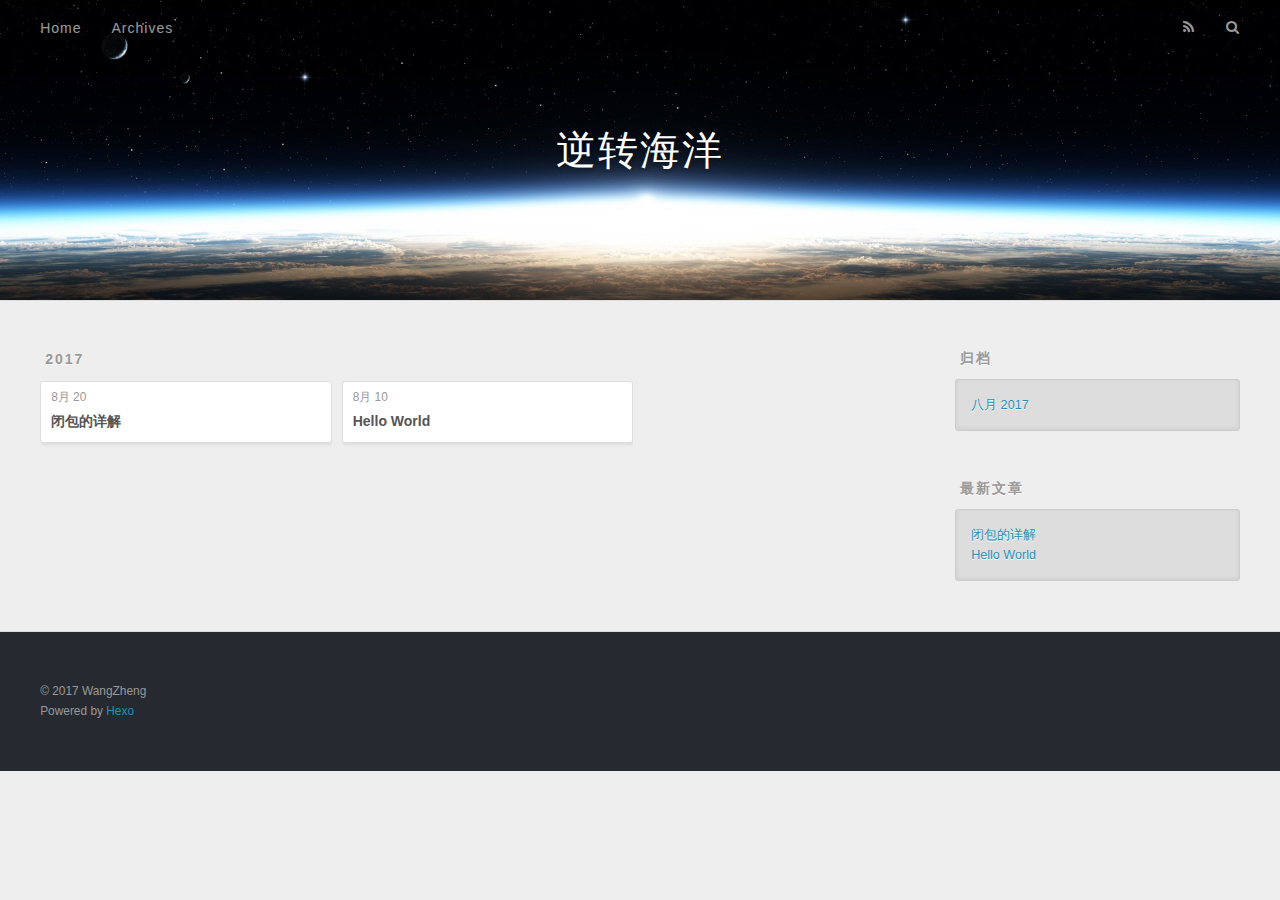
<file: archives/2017/08/index.html>
<!DOCTYPE html>
<html>
<head>
  <meta charset="utf-8">
  
  <title>归档: 2017/8 | 逆转海洋</title>
  <meta name="viewport" content="width=device-width, initial-scale=1, maximum-scale=1">
  <meta name="description" content="CodingBlog">
<meta property="og:type" content="website">
<meta property="og:title" content="逆转海洋">
<meta property="og:url" content="http://reverseocean.com/archives/2017/08/index.html">
<meta property="og:site_name" content="逆转海洋">
<meta property="og:description" content="CodingBlog">
<meta property="og:locale" content="zh-CN">
<meta name="twitter:card" content="summary">
<meta name="twitter:title" content="逆转海洋">
<meta name="twitter:description" content="CodingBlog">
  
    <link rel="alternate" href="/atom.xml" title="逆转海洋" type="application/atom+xml">
  
  
    <link rel="icon" href="/favicon.png">
  
  
    <link href="//fonts.googleapis.com/css?family=Source+Code+Pro" rel="stylesheet" type="text/css">
  
  <link rel="stylesheet" href="/css/style.css">
  

</head>

<body>
  <div id="container">
    <div id="wrap">
      <header id="header">
  <div id="banner"></div>
  <div id="header-outer" class="outer">
    <div id="header-title" class="inner">
      <h1 id="logo-wrap">
        <a href="/" id="logo">逆转海洋</a>
      </h1>
      
    </div>
    <div id="header-inner" class="inner">
      <nav id="main-nav">
        <a id="main-nav-toggle" class="nav-icon"></a>
        
          <a class="main-nav-link" href="/">Home</a>
        
          <a class="main-nav-link" href="/archives">Archives</a>
        
      </nav>
      <nav id="sub-nav">
        
          <a id="nav-rss-link" class="nav-icon" href="/atom.xml" title="RSS Feed"></a>
        
        <a id="nav-search-btn" class="nav-icon" title="搜索"></a>
      </nav>
      <div id="search-form-wrap">
        <form action="//google.com/search" method="get" accept-charset="UTF-8" class="search-form"><input type="search" name="q" class="search-form-input" placeholder="Search"><button type="submit" class="search-form-submit">&#xF002;</button><input type="hidden" name="sitesearch" value="http://reverseocean.com"></form>
      </div>
    </div>
  </div>
</header>
      <div class="outer">
        <section id="main">
  
  
    
    
      
      
      <section class="archives-wrap">
        <div class="archive-year-wrap">
          <a href="/archives/2017" class="archive-year">2017</a>
        </div>
        <div class="archives">
    
    <article class="archive-article archive-type-post">
  <div class="archive-article-inner">
    <header class="archive-article-header">
      <a href="/2017/08/20/closure/" class="archive-article-date">
  <time datetime="2017-08-20T13:43:54.000Z" itemprop="datePublished">8月 20</time>
</a>
      
  
    <h1 itemprop="name">
      <a class="archive-article-title" href="/2017/08/20/closure/">闭包的详解</a>
    </h1>
  

    </header>
  </div>
</article>
  
    
    
    <article class="archive-article archive-type-post">
  <div class="archive-article-inner">
    <header class="archive-article-header">
      <a href="/2017/08/10/hello-world/" class="archive-article-date">
  <time datetime="2017-08-10T03:03:25.000Z" itemprop="datePublished">8月 10</time>
</a>
      
  
    <h1 itemprop="name">
      <a class="archive-article-title" href="/2017/08/10/hello-world/">Hello World</a>
    </h1>
  

    </header>
  </div>
</article>
  
  
    </div></section>
  

</section>
        
          <aside id="sidebar">
  
    

  
    

  
    
  
    
  <div class="widget-wrap">
    <h3 class="widget-title">归档</h3>
    <div class="widget">
      <ul class="archive-list"><li class="archive-list-item"><a class="archive-list-link" href="/archives/2017/08/">八月 2017</a></li></ul>
    </div>
  </div>


  
    
  <div class="widget-wrap">
    <h3 class="widget-title">最新文章</h3>
    <div class="widget">
      <ul>
        
          <li>
            <a href="/2017/08/20/closure/">闭包的详解</a>
          </li>
        
          <li>
            <a href="/2017/08/10/hello-world/">Hello World</a>
          </li>
        
      </ul>
    </div>
  </div>

  
</aside>
        
      </div>
      <footer id="footer">
  
  <div class="outer">
    <div id="footer-info" class="inner">
      &copy; 2017 WangZheng<br>
      Powered by <a href="http://hexo.io/" target="_blank">Hexo</a>
    </div>
  </div>
</footer>
    </div>
    <nav id="mobile-nav">
  
    <a href="/" class="mobile-nav-link">Home</a>
  
    <a href="/archives" class="mobile-nav-link">Archives</a>
  
</nav>
    

<script src="//ajax.googleapis.com/ajax/libs/jquery/2.0.3/jquery.min.js"></script>


  <link rel="stylesheet" href="/fancybox/jquery.fancybox.css">
  <script src="/fancybox/jquery.fancybox.pack.js"></script>


<script src="/js/script.js"></script>

  </div>
</body>
</html>
</file>
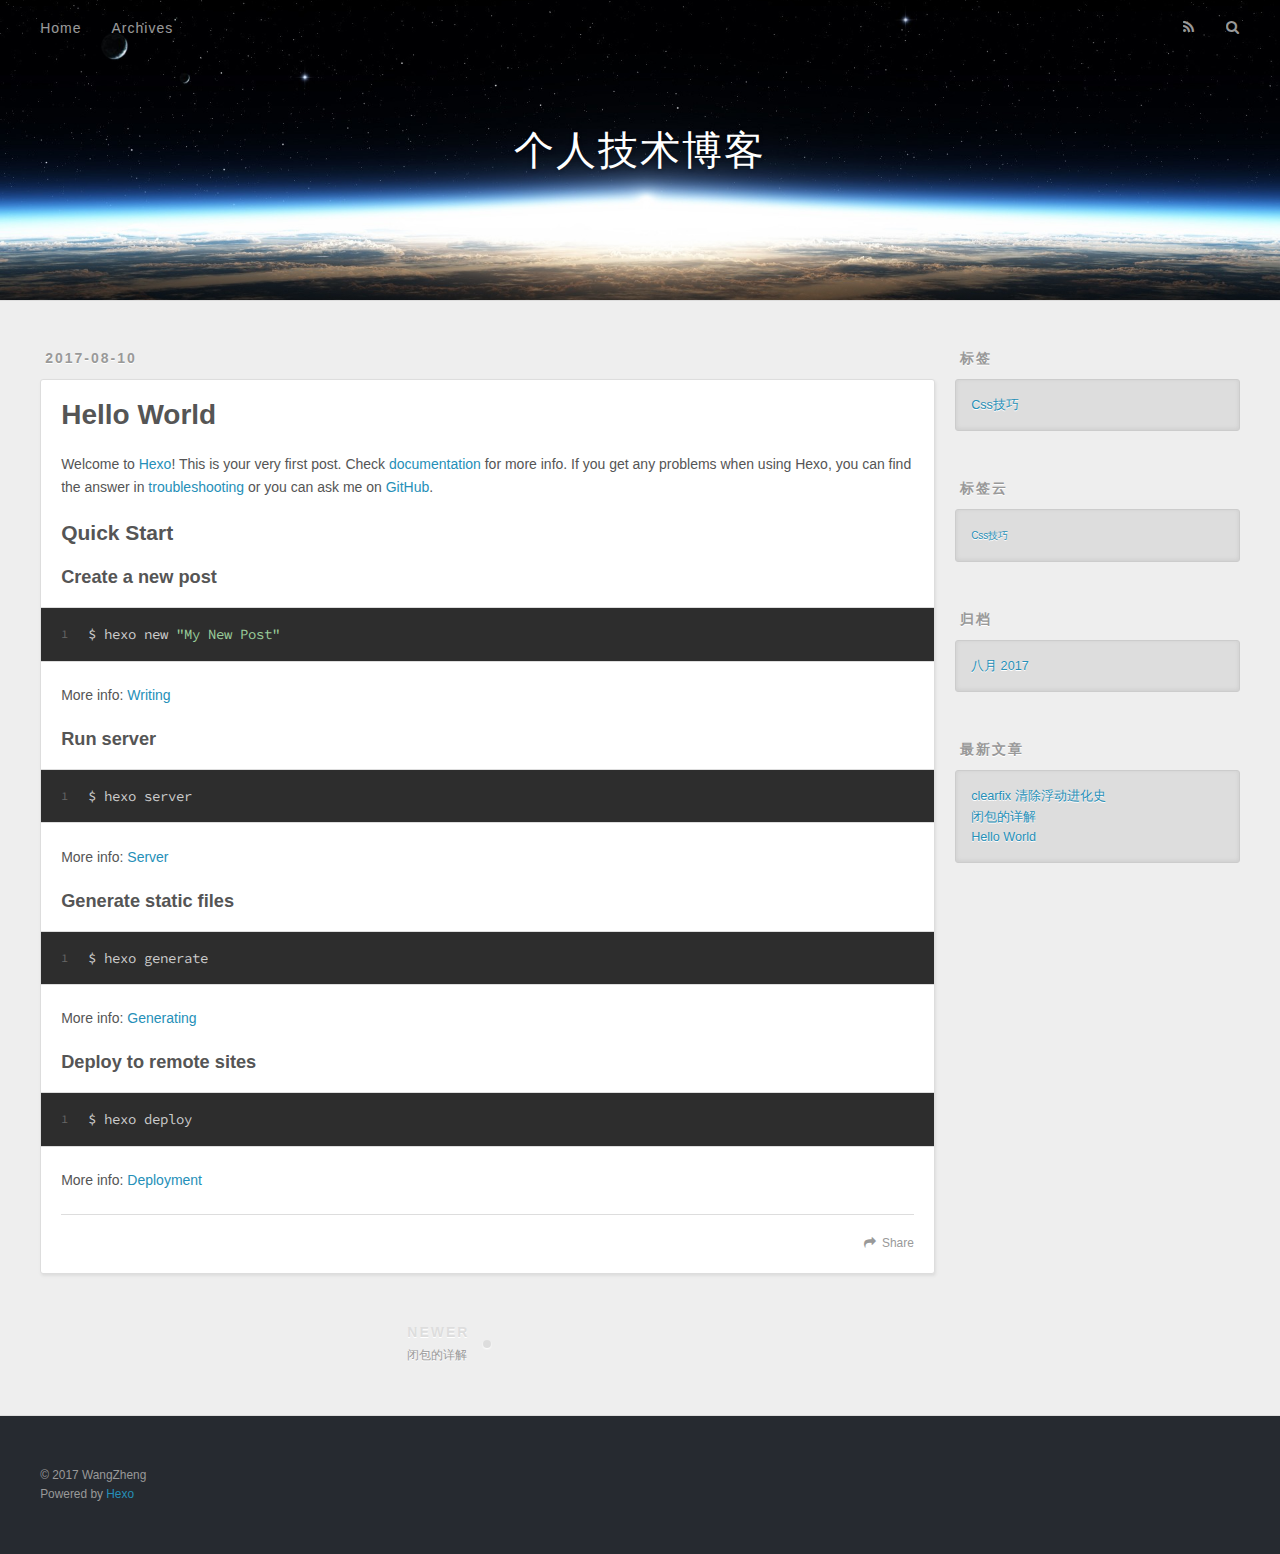
<file: 2017/08/10/hello-world/index.html>
<!DOCTYPE html>
<html>
<head>
  <meta charset="utf-8">
  
  <title>Hello World | 个人技术博客</title>
  <meta name="viewport" content="width=device-width, initial-scale=1, maximum-scale=1">
  <meta name="description" content="Welcome to Hexo! This is your very first post. Check documentation for more info. If you get any problems when using Hexo, you can find the answer in troubleshooting or you can ask me on GitHub. Quick">
<meta property="og:type" content="article">
<meta property="og:title" content="Hello World">
<meta property="og:url" content="http://reverseocean.com/2017/08/10/hello-world/index.html">
<meta property="og:site_name" content="个人技术博客">
<meta property="og:description" content="Welcome to Hexo! This is your very first post. Check documentation for more info. If you get any problems when using Hexo, you can find the answer in troubleshooting or you can ask me on GitHub. Quick">
<meta property="og:locale" content="zh-CN">
<meta property="og:updated_time" content="2017-08-10T03:03:25.000Z">
<meta name="twitter:card" content="summary">
<meta name="twitter:title" content="Hello World">
<meta name="twitter:description" content="Welcome to Hexo! This is your very first post. Check documentation for more info. If you get any problems when using Hexo, you can find the answer in troubleshooting or you can ask me on GitHub. Quick">
  
    <link rel="alternate" href="/atom.xml" title="个人技术博客" type="application/atom+xml">
  
  
    <link rel="icon" href="/favicon.png">
  
  
    <link href="//fonts.googleapis.com/css?family=Source+Code+Pro" rel="stylesheet" type="text/css">
  
  <link rel="stylesheet" href="/css/style.css">
  

</head>

<body>
  <div id="container">
    <div id="wrap">
      <header id="header">
  <div id="banner"></div>
  <div id="header-outer" class="outer">
    <div id="header-title" class="inner">
      <h1 id="logo-wrap">
        <a href="/" id="logo">个人技术博客</a>
      </h1>
      
    </div>
    <div id="header-inner" class="inner">
      <nav id="main-nav">
        <a id="main-nav-toggle" class="nav-icon"></a>
        
          <a class="main-nav-link" href="/">Home</a>
        
          <a class="main-nav-link" href="/archives">Archives</a>
        
      </nav>
      <nav id="sub-nav">
        
          <a id="nav-rss-link" class="nav-icon" href="/atom.xml" title="RSS Feed"></a>
        
        <a id="nav-search-btn" class="nav-icon" title="搜索"></a>
      </nav>
      <div id="search-form-wrap">
        <form action="//google.com/search" method="get" accept-charset="UTF-8" class="search-form"><input type="search" name="q" class="search-form-input" placeholder="Search"><button type="submit" class="search-form-submit">&#xF002;</button><input type="hidden" name="sitesearch" value="http://reverseocean.com"></form>
      </div>
    </div>
  </div>
</header>
      <div class="outer">
        <section id="main"><article id="post-hello-world" class="article article-type-post" itemscope itemprop="blogPost">
  <div class="article-meta">
    <a href="/2017/08/10/hello-world/" class="article-date">
  <time datetime="2017-08-10T03:03:25.000Z" itemprop="datePublished">2017-08-10</time>
</a>
    
  </div>
  <div class="article-inner">
    
    
      <header class="article-header">
        
  
    <h1 class="article-title" itemprop="name">
      Hello World
    </h1>
  

      </header>
    
    <div class="article-entry" itemprop="articleBody">
      
        <p>Welcome to <a href="https://hexo.io/" target="_blank" rel="external">Hexo</a>! This is your very first post. Check <a href="https://hexo.io/docs/" target="_blank" rel="external">documentation</a> for more info. If you get any problems when using Hexo, you can find the answer in <a href="https://hexo.io/docs/troubleshooting.html" target="_blank" rel="external">troubleshooting</a> or you can ask me on <a href="https://github.com/hexojs/hexo/issues" target="_blank" rel="external">GitHub</a>.</p>
<h2 id="Quick-Start"><a href="#Quick-Start" class="headerlink" title="Quick Start"></a>Quick Start</h2><h3 id="Create-a-new-post"><a href="#Create-a-new-post" class="headerlink" title="Create a new post"></a>Create a new post</h3><figure class="highlight bash"><table><tr><td class="gutter"><pre><div class="line">1</div></pre></td><td class="code"><pre><div class="line">$ hexo new <span class="string">"My New Post"</span></div></pre></td></tr></table></figure>
<p>More info: <a href="https://hexo.io/docs/writing.html" target="_blank" rel="external">Writing</a></p>
<h3 id="Run-server"><a href="#Run-server" class="headerlink" title="Run server"></a>Run server</h3><figure class="highlight bash"><table><tr><td class="gutter"><pre><div class="line">1</div></pre></td><td class="code"><pre><div class="line">$ hexo server</div></pre></td></tr></table></figure>
<p>More info: <a href="https://hexo.io/docs/server.html" target="_blank" rel="external">Server</a></p>
<h3 id="Generate-static-files"><a href="#Generate-static-files" class="headerlink" title="Generate static files"></a>Generate static files</h3><figure class="highlight bash"><table><tr><td class="gutter"><pre><div class="line">1</div></pre></td><td class="code"><pre><div class="line">$ hexo generate</div></pre></td></tr></table></figure>
<p>More info: <a href="https://hexo.io/docs/generating.html" target="_blank" rel="external">Generating</a></p>
<h3 id="Deploy-to-remote-sites"><a href="#Deploy-to-remote-sites" class="headerlink" title="Deploy to remote sites"></a>Deploy to remote sites</h3><figure class="highlight bash"><table><tr><td class="gutter"><pre><div class="line">1</div></pre></td><td class="code"><pre><div class="line">$ hexo deploy</div></pre></td></tr></table></figure>
<p>More info: <a href="https://hexo.io/docs/deployment.html" target="_blank" rel="external">Deployment</a></p>

      
    </div>
    <footer class="article-footer">
      <a data-url="http://reverseocean.com/2017/08/10/hello-world/" data-id="cj6ym5a7t00026h6dura3k4uh" class="article-share-link">Share</a>
      
      
    </footer>
  </div>
  
    
<nav id="article-nav">
  
    <a href="/2017/08/20/closure/" id="article-nav-newer" class="article-nav-link-wrap">
      <strong class="article-nav-caption">Newer</strong>
      <div class="article-nav-title">
        
          闭包的详解
        
      </div>
    </a>
  
  
</nav>

  
</article>

</section>
        
          <aside id="sidebar">
  
    

  
    
  <div class="widget-wrap">
    <h3 class="widget-title">标签</h3>
    <div class="widget">
      <ul class="tag-list"><li class="tag-list-item"><a class="tag-list-link" href="/tags/Css技巧/">Css技巧</a></li></ul>
    </div>
  </div>


  
    
  <div class="widget-wrap">
    <h3 class="widget-title">标签云</h3>
    <div class="widget tagcloud">
      <a href="/tags/Css技巧/" style="font-size: 10px;">Css技巧</a>
    </div>
  </div>

  
    
  <div class="widget-wrap">
    <h3 class="widget-title">归档</h3>
    <div class="widget">
      <ul class="archive-list"><li class="archive-list-item"><a class="archive-list-link" href="/archives/2017/08/">八月 2017</a></li></ul>
    </div>
  </div>


  
    
  <div class="widget-wrap">
    <h3 class="widget-title">最新文章</h3>
    <div class="widget">
      <ul>
        
          <li>
            <a href="/2017/08/29/floatClear/">clearfix 清除浮动进化史</a>
          </li>
        
          <li>
            <a href="/2017/08/20/closure/">闭包的详解</a>
          </li>
        
          <li>
            <a href="/2017/08/10/hello-world/">Hello World</a>
          </li>
        
      </ul>
    </div>
  </div>

  
</aside>
        
      </div>
      <footer id="footer">
  
  <div class="outer">
    <div id="footer-info" class="inner">
      &copy; 2017 WangZheng<br>
      Powered by <a href="http://hexo.io/" target="_blank">Hexo</a>
    </div>
  </div>
</footer>
    </div>
    <nav id="mobile-nav">
  
    <a href="/" class="mobile-nav-link">Home</a>
  
    <a href="/archives" class="mobile-nav-link">Archives</a>
  
</nav>
    

<script src="//ajax.googleapis.com/ajax/libs/jquery/2.0.3/jquery.min.js"></script>


  <link rel="stylesheet" href="/fancybox/jquery.fancybox.css">
  <script src="/fancybox/jquery.fancybox.pack.js"></script>


<script src="/js/script.js"></script>

  </div>
</body>
</html>
</file>
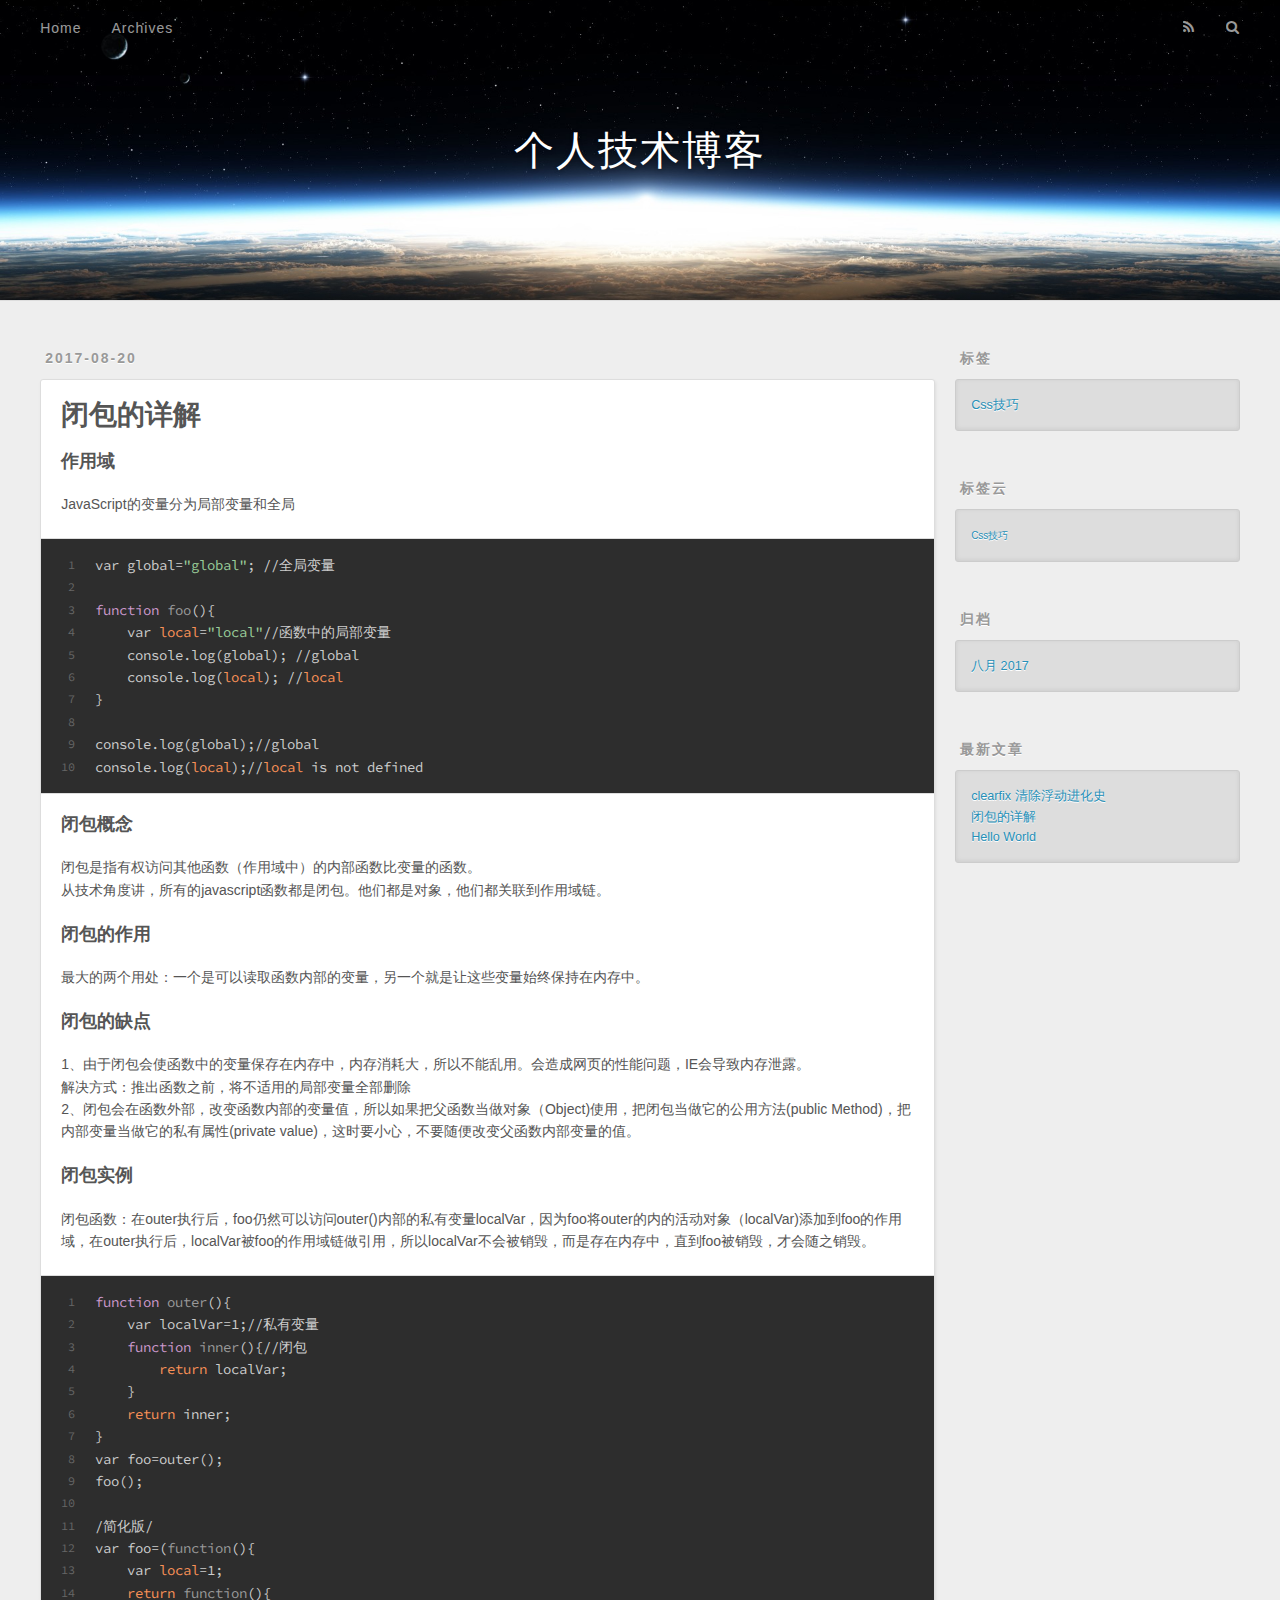
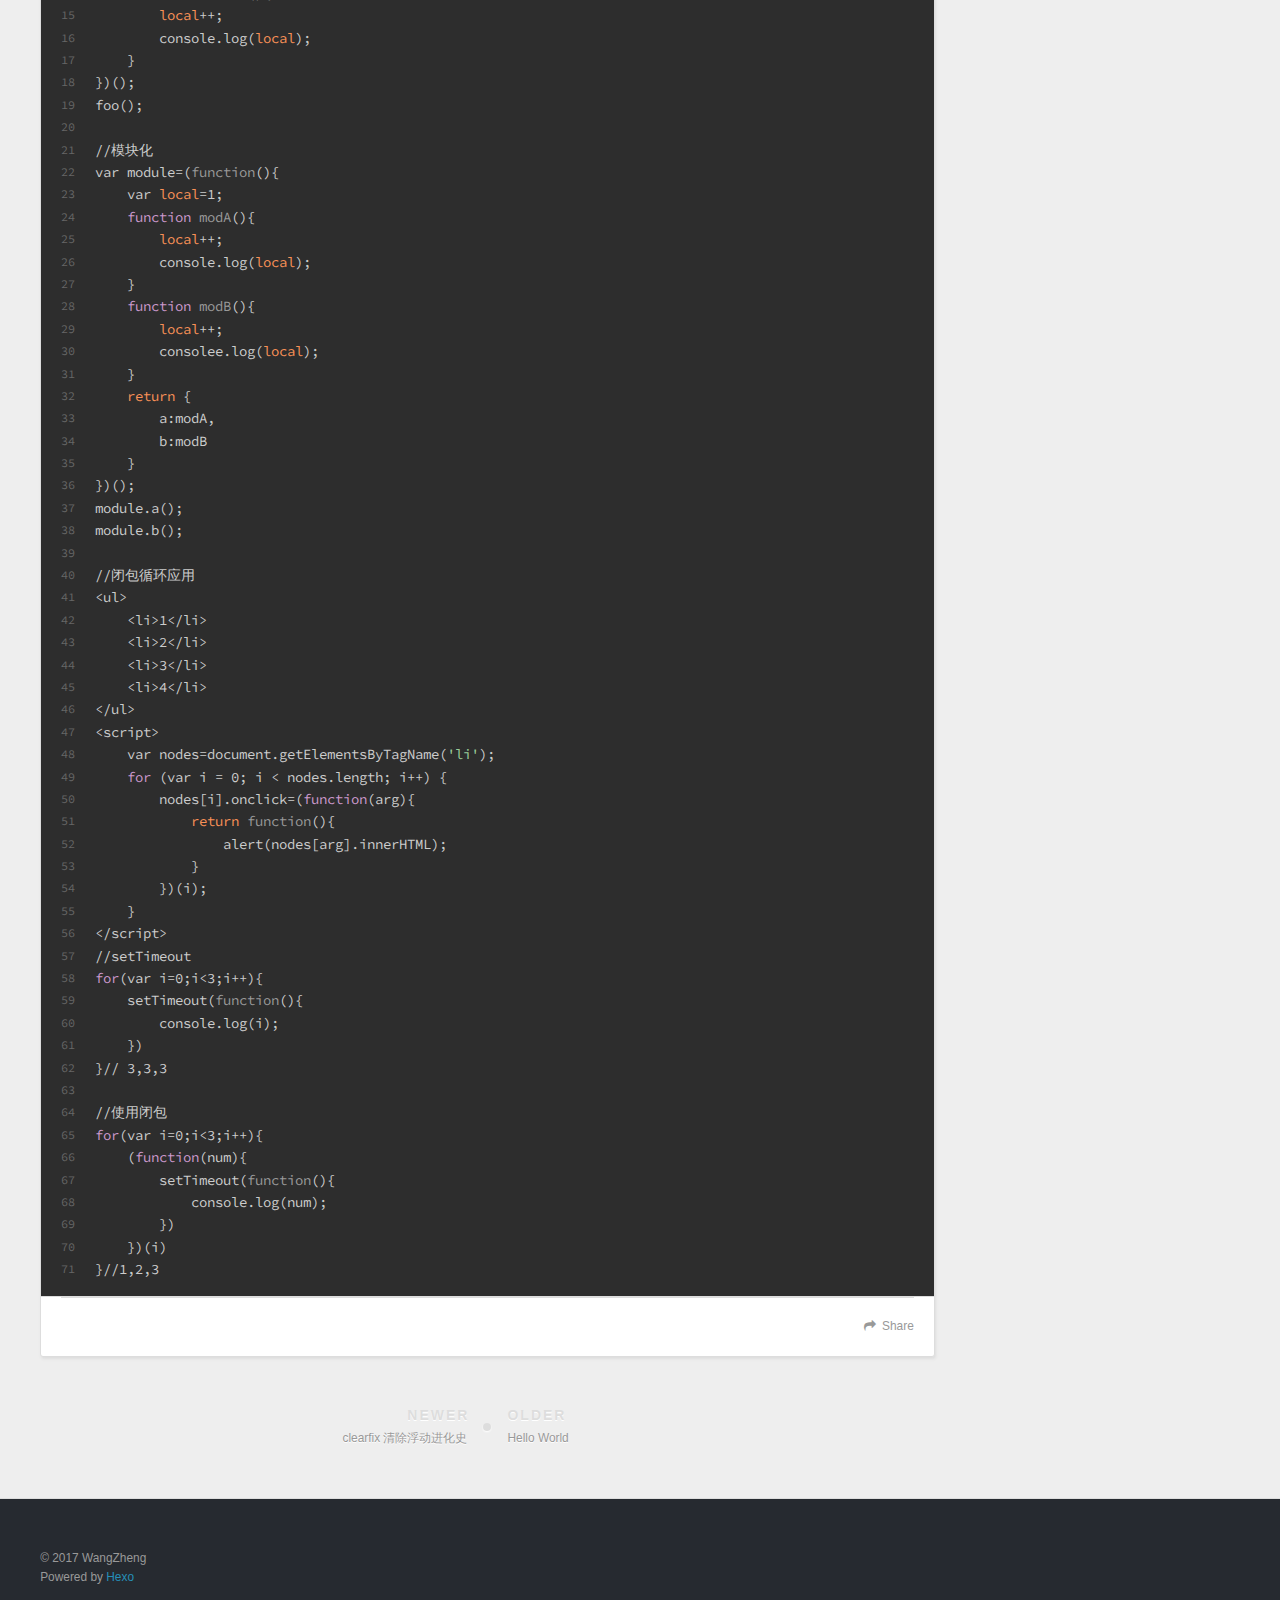
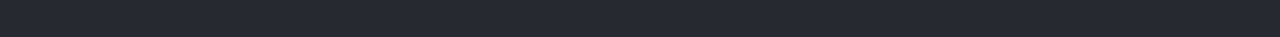
<file: 2017/08/20/closure/index.html>
<!DOCTYPE html>
<html>
<head>
  <meta charset="utf-8">
  
  <title>闭包的详解 | 个人技术博客</title>
  <meta name="viewport" content="width=device-width, initial-scale=1, maximum-scale=1">
  <meta name="description" content="作用域JavaScript的变量分为局部变量和全局  12345678910var global=&quot;global&quot;; //全局变量function foo()&amp;#123;    var local=&quot;local&quot;//函数中的局部变量    console.log(global); //global    console.log(local); //local&amp;#125;console.log(gl">
<meta property="og:type" content="article">
<meta property="og:title" content="闭包的详解">
<meta property="og:url" content="http://reverseocean.com/2017/08/20/closure/index.html">
<meta property="og:site_name" content="个人技术博客">
<meta property="og:description" content="作用域JavaScript的变量分为局部变量和全局  12345678910var global=&quot;global&quot;; //全局变量function foo()&amp;#123;    var local=&quot;local&quot;//函数中的局部变量    console.log(global); //global    console.log(local); //local&amp;#125;console.log(gl">
<meta property="og:locale" content="zh-CN">
<meta property="og:updated_time" content="2017-08-30T04:30:30.000Z">
<meta name="twitter:card" content="summary">
<meta name="twitter:title" content="闭包的详解">
<meta name="twitter:description" content="作用域JavaScript的变量分为局部变量和全局  12345678910var global=&quot;global&quot;; //全局变量function foo()&amp;#123;    var local=&quot;local&quot;//函数中的局部变量    console.log(global); //global    console.log(local); //local&amp;#125;console.log(gl">
  
    <link rel="alternate" href="/atom.xml" title="个人技术博客" type="application/atom+xml">
  
  
    <link rel="icon" href="/favicon.png">
  
  
    <link href="//fonts.googleapis.com/css?family=Source+Code+Pro" rel="stylesheet" type="text/css">
  
  <link rel="stylesheet" href="/css/style.css">
  

</head>

<body>
  <div id="container">
    <div id="wrap">
      <header id="header">
  <div id="banner"></div>
  <div id="header-outer" class="outer">
    <div id="header-title" class="inner">
      <h1 id="logo-wrap">
        <a href="/" id="logo">个人技术博客</a>
      </h1>
      
    </div>
    <div id="header-inner" class="inner">
      <nav id="main-nav">
        <a id="main-nav-toggle" class="nav-icon"></a>
        
          <a class="main-nav-link" href="/">Home</a>
        
          <a class="main-nav-link" href="/archives">Archives</a>
        
      </nav>
      <nav id="sub-nav">
        
          <a id="nav-rss-link" class="nav-icon" href="/atom.xml" title="RSS Feed"></a>
        
        <a id="nav-search-btn" class="nav-icon" title="搜索"></a>
      </nav>
      <div id="search-form-wrap">
        <form action="//google.com/search" method="get" accept-charset="UTF-8" class="search-form"><input type="search" name="q" class="search-form-input" placeholder="Search"><button type="submit" class="search-form-submit">&#xF002;</button><input type="hidden" name="sitesearch" value="http://reverseocean.com"></form>
      </div>
    </div>
  </div>
</header>
      <div class="outer">
        <section id="main"><article id="post-closure" class="article article-type-post" itemscope itemprop="blogPost">
  <div class="article-meta">
    <a href="/2017/08/20/closure/" class="article-date">
  <time datetime="2017-08-20T13:43:54.000Z" itemprop="datePublished">2017-08-20</time>
</a>
    
  </div>
  <div class="article-inner">
    
    
      <header class="article-header">
        
  
    <h1 class="article-title" itemprop="name">
      闭包的详解
    </h1>
  

      </header>
    
    <div class="article-entry" itemprop="articleBody">
      
        <h3 id="作用域"><a href="#作用域" class="headerlink" title="作用域"></a>作用域</h3><p>JavaScript的变量分为局部变量和全局 </p>
<figure class="highlight bash"><table><tr><td class="gutter"><pre><div class="line">1</div><div class="line">2</div><div class="line">3</div><div class="line">4</div><div class="line">5</div><div class="line">6</div><div class="line">7</div><div class="line">8</div><div class="line">9</div><div class="line">10</div></pre></td><td class="code"><pre><div class="line">var global=<span class="string">"global"</span>; //全局变量</div><div class="line"></div><div class="line"><span class="keyword">function</span> <span class="function"><span class="title">foo</span></span>()&#123;</div><div class="line">    var <span class="built_in">local</span>=<span class="string">"local"</span>//函数中的局部变量</div><div class="line">    console.log(global); //global</div><div class="line">    console.log(<span class="built_in">local</span>); //<span class="built_in">local</span></div><div class="line">&#125;</div><div class="line"></div><div class="line">console.log(global);//global</div><div class="line">console.log(<span class="built_in">local</span>);//<span class="built_in">local</span> is not defined</div></pre></td></tr></table></figure>
<h3 id="闭包概念"><a href="#闭包概念" class="headerlink" title="闭包概念"></a>闭包概念</h3><p>闭包是指有权访问其他函数（作用域中）的内部函数比变量的函数。<br>从技术角度讲，所有的javascript函数都是闭包。他们都是对象，他们都关联到作用域链。</p>
<h3 id="闭包的作用"><a href="#闭包的作用" class="headerlink" title="闭包的作用"></a>闭包的作用</h3><p>最大的两个用处：一个是可以读取函数内部的变量，另一个就是让这些变量始终保持在内存中。</p>
<h3 id="闭包的缺点"><a href="#闭包的缺点" class="headerlink" title="闭包的缺点"></a>闭包的缺点</h3><p>1、由于闭包会使函数中的变量保存在内存中，内存消耗大，所以不能乱用。会造成网页的性能问题，IE会导致内存泄露。<br>解决方式：推出函数之前，将不适用的局部变量全部删除<br>2、闭包会在函数外部，改变函数内部的变量值，所以如果把父函数当做对象（Object)使用，把闭包当做它的公用方法(public Method)，把内部变量当做它的私有属性(private value)，这时要小心，不要随便改变父函数内部变量的值。</p>
<h3 id="闭包实例"><a href="#闭包实例" class="headerlink" title="闭包实例"></a>闭包实例</h3><p>闭包函数：在outer执行后，foo仍然可以访问outer()内部的私有变量localVar，因为foo将outer的内的活动对象（localVar)添加到foo的作用域，在outer执行后，localVar被foo的作用域链做引用，所以localVar不会被销毁，而是存在内存中，直到foo被销毁，才会随之销毁。</p>
<figure class="highlight bash"><table><tr><td class="gutter"><pre><div class="line">1</div><div class="line">2</div><div class="line">3</div><div class="line">4</div><div class="line">5</div><div class="line">6</div><div class="line">7</div><div class="line">8</div><div class="line">9</div><div class="line">10</div><div class="line">11</div><div class="line">12</div><div class="line">13</div><div class="line">14</div><div class="line">15</div><div class="line">16</div><div class="line">17</div><div class="line">18</div><div class="line">19</div><div class="line">20</div><div class="line">21</div><div class="line">22</div><div class="line">23</div><div class="line">24</div><div class="line">25</div><div class="line">26</div><div class="line">27</div><div class="line">28</div><div class="line">29</div><div class="line">30</div><div class="line">31</div><div class="line">32</div><div class="line">33</div><div class="line">34</div><div class="line">35</div><div class="line">36</div><div class="line">37</div><div class="line">38</div><div class="line">39</div><div class="line">40</div><div class="line">41</div><div class="line">42</div><div class="line">43</div><div class="line">44</div><div class="line">45</div><div class="line">46</div><div class="line">47</div><div class="line">48</div><div class="line">49</div><div class="line">50</div><div class="line">51</div><div class="line">52</div><div class="line">53</div><div class="line">54</div><div class="line">55</div><div class="line">56</div><div class="line">57</div><div class="line">58</div><div class="line">59</div><div class="line">60</div><div class="line">61</div><div class="line">62</div><div class="line">63</div><div class="line">64</div><div class="line">65</div><div class="line">66</div><div class="line">67</div><div class="line">68</div><div class="line">69</div><div class="line">70</div><div class="line">71</div></pre></td><td class="code"><pre><div class="line"><span class="keyword">function</span> <span class="function"><span class="title">outer</span></span>()&#123;</div><div class="line">    var localVar=1;//私有变量</div><div class="line">    <span class="keyword">function</span> <span class="function"><span class="title">inner</span></span>()&#123;//闭包</div><div class="line">        <span class="built_in">return</span> localVar;</div><div class="line">    &#125;</div><div class="line">    <span class="built_in">return</span> inner;</div><div class="line">&#125;</div><div class="line">var foo=outer();</div><div class="line">foo();</div><div class="line"></div><div class="line">/简化版/</div><div class="line">var foo=(<span class="function"><span class="title">function</span></span>()&#123;</div><div class="line">    var <span class="built_in">local</span>=1;</div><div class="line">    <span class="built_in">return</span> <span class="function"><span class="title">function</span></span>()&#123;</div><div class="line">        <span class="built_in">local</span>++;</div><div class="line">        console.log(<span class="built_in">local</span>);</div><div class="line">    &#125;</div><div class="line">&#125;)();</div><div class="line">foo();</div><div class="line"></div><div class="line">//模块化</div><div class="line">var module=(<span class="function"><span class="title">function</span></span>()&#123;</div><div class="line">    var <span class="built_in">local</span>=1;</div><div class="line">    <span class="keyword">function</span> <span class="function"><span class="title">modA</span></span>()&#123;</div><div class="line">        <span class="built_in">local</span>++;</div><div class="line">        console.log(<span class="built_in">local</span>);</div><div class="line">    &#125;</div><div class="line">    <span class="keyword">function</span> <span class="function"><span class="title">modB</span></span>()&#123;</div><div class="line">        <span class="built_in">local</span>++;</div><div class="line">        consolee.log(<span class="built_in">local</span>);</div><div class="line">    &#125;</div><div class="line">    <span class="built_in">return</span> &#123;</div><div class="line">        a:modA,</div><div class="line">        b:modB</div><div class="line">    &#125;</div><div class="line">&#125;)();</div><div class="line">module.a();</div><div class="line">module.b();</div><div class="line"></div><div class="line">//闭包循环应用</div><div class="line">&lt;ul&gt;</div><div class="line">    &lt;li&gt;1&lt;/li&gt;</div><div class="line">    &lt;li&gt;2&lt;/li&gt;</div><div class="line">    &lt;li&gt;3&lt;/li&gt;</div><div class="line">    &lt;li&gt;4&lt;/li&gt;</div><div class="line">&lt;/ul&gt;</div><div class="line">&lt;script&gt;</div><div class="line">    var nodes=document.getElementsByTagName(<span class="string">'li'</span>);</div><div class="line">    <span class="keyword">for</span> (var i = 0; i &lt; nodes.length; i++) &#123;</div><div class="line">        nodes[i].onclick=(<span class="keyword">function</span>(arg)&#123;</div><div class="line">            <span class="built_in">return</span> <span class="function"><span class="title">function</span></span>()&#123;</div><div class="line">                alert(nodes[arg].innerHTML);</div><div class="line">            &#125;</div><div class="line">        &#125;)(i);</div><div class="line">    &#125;</div><div class="line">&lt;/script&gt;</div><div class="line">//setTimeout</div><div class="line"><span class="keyword">for</span>(var i=0;i&lt;3;i++)&#123;</div><div class="line">    setTimeout(<span class="function"><span class="title">function</span></span>()&#123;</div><div class="line">        console.log(i);</div><div class="line">    &#125;)</div><div class="line">&#125;// 3,3,3</div><div class="line"></div><div class="line">//使用闭包</div><div class="line"><span class="keyword">for</span>(var i=0;i&lt;3;i++)&#123;</div><div class="line">    (<span class="keyword">function</span>(num)&#123;</div><div class="line">        setTimeout(<span class="function"><span class="title">function</span></span>()&#123;</div><div class="line">            console.log(num);</div><div class="line">        &#125;)</div><div class="line">    &#125;)(i)</div><div class="line">&#125;//1,2,3</div></pre></td></tr></table></figure>
      
    </div>
    <footer class="article-footer">
      <a data-url="http://reverseocean.com/2017/08/20/closure/" data-id="cj6ym5a7n00006h6d9selcvi6" class="article-share-link">Share</a>
      
      
    </footer>
  </div>
  
    
<nav id="article-nav">
  
    <a href="/2017/08/29/floatClear/" id="article-nav-newer" class="article-nav-link-wrap">
      <strong class="article-nav-caption">Newer</strong>
      <div class="article-nav-title">
        
          clearfix 清除浮动进化史
        
      </div>
    </a>
  
  
    <a href="/2017/08/10/hello-world/" id="article-nav-older" class="article-nav-link-wrap">
      <strong class="article-nav-caption">Older</strong>
      <div class="article-nav-title">Hello World</div>
    </a>
  
</nav>

  
</article>

</section>
        
          <aside id="sidebar">
  
    

  
    
  <div class="widget-wrap">
    <h3 class="widget-title">标签</h3>
    <div class="widget">
      <ul class="tag-list"><li class="tag-list-item"><a class="tag-list-link" href="/tags/Css技巧/">Css技巧</a></li></ul>
    </div>
  </div>


  
    
  <div class="widget-wrap">
    <h3 class="widget-title">标签云</h3>
    <div class="widget tagcloud">
      <a href="/tags/Css技巧/" style="font-size: 10px;">Css技巧</a>
    </div>
  </div>

  
    
  <div class="widget-wrap">
    <h3 class="widget-title">归档</h3>
    <div class="widget">
      <ul class="archive-list"><li class="archive-list-item"><a class="archive-list-link" href="/archives/2017/08/">八月 2017</a></li></ul>
    </div>
  </div>


  
    
  <div class="widget-wrap">
    <h3 class="widget-title">最新文章</h3>
    <div class="widget">
      <ul>
        
          <li>
            <a href="/2017/08/29/floatClear/">clearfix 清除浮动进化史</a>
          </li>
        
          <li>
            <a href="/2017/08/20/closure/">闭包的详解</a>
          </li>
        
          <li>
            <a href="/2017/08/10/hello-world/">Hello World</a>
          </li>
        
      </ul>
    </div>
  </div>

  
</aside>
        
      </div>
      <footer id="footer">
  
  <div class="outer">
    <div id="footer-info" class="inner">
      &copy; 2017 WangZheng<br>
      Powered by <a href="http://hexo.io/" target="_blank">Hexo</a>
    </div>
  </div>
</footer>
    </div>
    <nav id="mobile-nav">
  
    <a href="/" class="mobile-nav-link">Home</a>
  
    <a href="/archives" class="mobile-nav-link">Archives</a>
  
</nav>
    

<script src="//ajax.googleapis.com/ajax/libs/jquery/2.0.3/jquery.min.js"></script>


  <link rel="stylesheet" href="/fancybox/jquery.fancybox.css">
  <script src="/fancybox/jquery.fancybox.pack.js"></script>


<script src="/js/script.js"></script>

  </div>
</body>
</html>
</file>
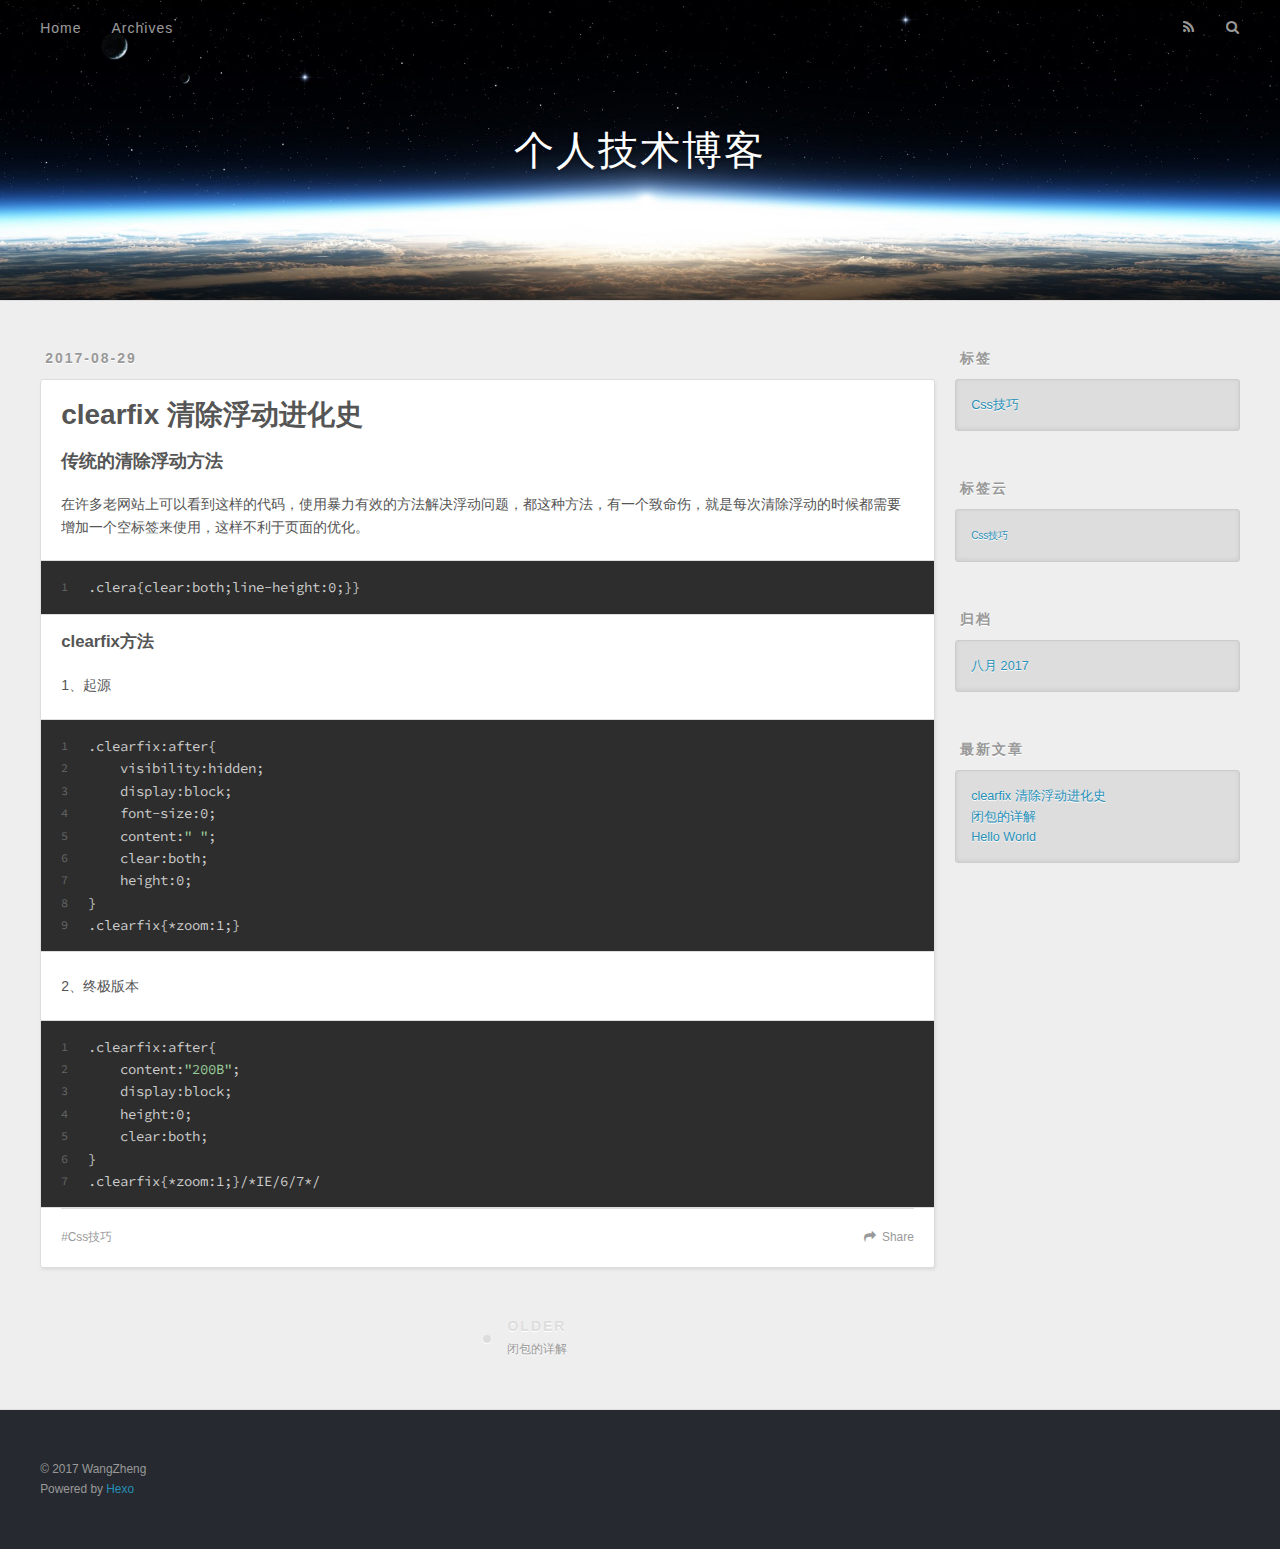
<file: 2017/08/29/floatClear/index.html>
<!DOCTYPE html>
<html>
<head>
  <meta charset="utf-8">
  
  <title>clearfix 清除浮动进化史 | 个人技术博客</title>
  <meta name="viewport" content="width=device-width, initial-scale=1, maximum-scale=1">
  <meta name="description" content="传统的清除浮动方法在许多老网站上可以看到这样的代码，使用暴力有效的方法解决浮动问题，都这种方法，有一个致命伤，就是每次清除浮动的时候都需要增加一个空标签来使用，这样不利于页面的优化。 1.clera&amp;#123;clear:both;line-height:0;&amp;#125;&amp;#125; clearfix方法1、起源 123456789.clearfix:after&amp;#123;    visibili">
<meta name="keywords" content="Css技巧">
<meta property="og:type" content="article">
<meta property="og:title" content="clearfix 清除浮动进化史">
<meta property="og:url" content="http://reverseocean.com/2017/08/29/floatClear/index.html">
<meta property="og:site_name" content="个人技术博客">
<meta property="og:description" content="传统的清除浮动方法在许多老网站上可以看到这样的代码，使用暴力有效的方法解决浮动问题，都这种方法，有一个致命伤，就是每次清除浮动的时候都需要增加一个空标签来使用，这样不利于页面的优化。 1.clera&amp;#123;clear:both;line-height:0;&amp;#125;&amp;#125; clearfix方法1、起源 123456789.clearfix:after&amp;#123;    visibili">
<meta property="og:locale" content="zh-CN">
<meta property="og:updated_time" content="2017-08-30T04:31:09.000Z">
<meta name="twitter:card" content="summary">
<meta name="twitter:title" content="clearfix 清除浮动进化史">
<meta name="twitter:description" content="传统的清除浮动方法在许多老网站上可以看到这样的代码，使用暴力有效的方法解决浮动问题，都这种方法，有一个致命伤，就是每次清除浮动的时候都需要增加一个空标签来使用，这样不利于页面的优化。 1.clera&amp;#123;clear:both;line-height:0;&amp;#125;&amp;#125; clearfix方法1、起源 123456789.clearfix:after&amp;#123;    visibili">
  
    <link rel="alternate" href="/atom.xml" title="个人技术博客" type="application/atom+xml">
  
  
    <link rel="icon" href="/favicon.png">
  
  
    <link href="//fonts.googleapis.com/css?family=Source+Code+Pro" rel="stylesheet" type="text/css">
  
  <link rel="stylesheet" href="/css/style.css">
  

</head>

<body>
  <div id="container">
    <div id="wrap">
      <header id="header">
  <div id="banner"></div>
  <div id="header-outer" class="outer">
    <div id="header-title" class="inner">
      <h1 id="logo-wrap">
        <a href="/" id="logo">个人技术博客</a>
      </h1>
      
    </div>
    <div id="header-inner" class="inner">
      <nav id="main-nav">
        <a id="main-nav-toggle" class="nav-icon"></a>
        
          <a class="main-nav-link" href="/">Home</a>
        
          <a class="main-nav-link" href="/archives">Archives</a>
        
      </nav>
      <nav id="sub-nav">
        
          <a id="nav-rss-link" class="nav-icon" href="/atom.xml" title="RSS Feed"></a>
        
        <a id="nav-search-btn" class="nav-icon" title="搜索"></a>
      </nav>
      <div id="search-form-wrap">
        <form action="//google.com/search" method="get" accept-charset="UTF-8" class="search-form"><input type="search" name="q" class="search-form-input" placeholder="Search"><button type="submit" class="search-form-submit">&#xF002;</button><input type="hidden" name="sitesearch" value="http://reverseocean.com"></form>
      </div>
    </div>
  </div>
</header>
      <div class="outer">
        <section id="main"><article id="post-floatClear" class="article article-type-post" itemscope itemprop="blogPost">
  <div class="article-meta">
    <a href="/2017/08/29/floatClear/" class="article-date">
  <time datetime="2017-08-29T08:16:35.000Z" itemprop="datePublished">2017-08-29</time>
</a>
    
  </div>
  <div class="article-inner">
    
    
      <header class="article-header">
        
  
    <h1 class="article-title" itemprop="name">
      clearfix 清除浮动进化史
    </h1>
  

      </header>
    
    <div class="article-entry" itemprop="articleBody">
      
        <h3 id="传统的清除浮动方法"><a href="#传统的清除浮动方法" class="headerlink" title="传统的清除浮动方法"></a>传统的清除浮动方法</h3><p>在许多老网站上可以看到这样的代码，使用暴力有效的方法解决浮动问题，都这种方法，有一个致命伤，就是每次清除浮动的时候都需要增加一个空标签来使用，这样不利于页面的优化。</p>
<figure class="highlight bash"><table><tr><td class="gutter"><pre><div class="line">1</div></pre></td><td class="code"><pre><div class="line">.clera&#123;clear:both;line-height:0;&#125;&#125;</div></pre></td></tr></table></figure>
<h4 id="clearfix方法"><a href="#clearfix方法" class="headerlink" title="clearfix方法"></a>clearfix方法</h4><p>1、起源</p>
<figure class="highlight bash"><table><tr><td class="gutter"><pre><div class="line">1</div><div class="line">2</div><div class="line">3</div><div class="line">4</div><div class="line">5</div><div class="line">6</div><div class="line">7</div><div class="line">8</div><div class="line">9</div></pre></td><td class="code"><pre><div class="line">.clearfix:after&#123;</div><div class="line">    visibility:hidden;</div><div class="line">    display:block;</div><div class="line">    font-size:0;</div><div class="line">    content:<span class="string">" "</span>;</div><div class="line">    clear:both;</div><div class="line">    height:0;</div><div class="line">&#125;</div><div class="line">.clearfix&#123;*zoom:1;&#125;</div></pre></td></tr></table></figure>
<p>2、终极版本</p>
<figure class="highlight bash"><table><tr><td class="gutter"><pre><div class="line">1</div><div class="line">2</div><div class="line">3</div><div class="line">4</div><div class="line">5</div><div class="line">6</div><div class="line">7</div></pre></td><td class="code"><pre><div class="line">.clearfix:after&#123;</div><div class="line">    content:<span class="string">"200B"</span>;</div><div class="line">    display:block;</div><div class="line">    height:0;</div><div class="line">    clear:both;</div><div class="line">&#125;</div><div class="line">.clearfix&#123;*zoom:1;&#125;/*IE/6/7*/</div></pre></td></tr></table></figure>

      
    </div>
    <footer class="article-footer">
      <a data-url="http://reverseocean.com/2017/08/29/floatClear/" data-id="cj6ym5a7r00016h6dptkyg393" class="article-share-link">Share</a>
      
      
  <ul class="article-tag-list"><li class="article-tag-list-item"><a class="article-tag-list-link" href="/tags/Css技巧/">Css技巧</a></li></ul>

    </footer>
  </div>
  
    
<nav id="article-nav">
  
  
    <a href="/2017/08/20/closure/" id="article-nav-older" class="article-nav-link-wrap">
      <strong class="article-nav-caption">Older</strong>
      <div class="article-nav-title">闭包的详解</div>
    </a>
  
</nav>

  
</article>

</section>
        
          <aside id="sidebar">
  
    

  
    
  <div class="widget-wrap">
    <h3 class="widget-title">标签</h3>
    <div class="widget">
      <ul class="tag-list"><li class="tag-list-item"><a class="tag-list-link" href="/tags/Css技巧/">Css技巧</a></li></ul>
    </div>
  </div>


  
    
  <div class="widget-wrap">
    <h3 class="widget-title">标签云</h3>
    <div class="widget tagcloud">
      <a href="/tags/Css技巧/" style="font-size: 10px;">Css技巧</a>
    </div>
  </div>

  
    
  <div class="widget-wrap">
    <h3 class="widget-title">归档</h3>
    <div class="widget">
      <ul class="archive-list"><li class="archive-list-item"><a class="archive-list-link" href="/archives/2017/08/">八月 2017</a></li></ul>
    </div>
  </div>


  
    
  <div class="widget-wrap">
    <h3 class="widget-title">最新文章</h3>
    <div class="widget">
      <ul>
        
          <li>
            <a href="/2017/08/29/floatClear/">clearfix 清除浮动进化史</a>
          </li>
        
          <li>
            <a href="/2017/08/20/closure/">闭包的详解</a>
          </li>
        
          <li>
            <a href="/2017/08/10/hello-world/">Hello World</a>
          </li>
        
      </ul>
    </div>
  </div>

  
</aside>
        
      </div>
      <footer id="footer">
  
  <div class="outer">
    <div id="footer-info" class="inner">
      &copy; 2017 WangZheng<br>
      Powered by <a href="http://hexo.io/" target="_blank">Hexo</a>
    </div>
  </div>
</footer>
    </div>
    <nav id="mobile-nav">
  
    <a href="/" class="mobile-nav-link">Home</a>
  
    <a href="/archives" class="mobile-nav-link">Archives</a>
  
</nav>
    

<script src="//ajax.googleapis.com/ajax/libs/jquery/2.0.3/jquery.min.js"></script>


  <link rel="stylesheet" href="/fancybox/jquery.fancybox.css">
  <script src="/fancybox/jquery.fancybox.pack.js"></script>


<script src="/js/script.js"></script>

  </div>
</body>
</html>
</file>
<file: css/style.css>
body {
  width: 100%;
}
body:before,
body:after {
  content: "";
  display: table;
}
body:after {
  clear: both;
}
html,
body,
div,
span,
applet,
object,
iframe,
h1,
h2,
h3,
h4,
h5,
h6,
p,
blockquote,
pre,
a,
abbr,
acronym,
address,
big,
cite,
code,
del,
dfn,
em,
img,
ins,
kbd,
q,
s,
samp,
small,
strike,
strong,
sub,
sup,
tt,
var,
dl,
dt,
dd,
ol,
ul,
li,
fieldset,
form,
label,
legend,
table,
caption,
tbody,
tfoot,
thead,
tr,
th,
td {
  margin: 0;
  padding: 0;
  border: 0;
  outline: 0;
  font-weight: inherit;
  font-style: inherit;
  font-family: inherit;
  font-size: 100%;
  vertical-align: baseline;
}
body {
  line-height: 1;
  color: #000;
  background: #fff;
}
ol,
ul {
  list-style: none;
}
table {
  border-collapse: separate;
  border-spacing: 0;
  vertical-align: middle;
}
caption,
th,
td {
  text-align: left;
  font-weight: normal;
  vertical-align: middle;
}
a img {
  border: none;
}
input,
button {
  margin: 0;
  padding: 0;
}
input::-moz-focus-inner,
button::-moz-focus-inner {
  border: 0;
  padding: 0;
}
@font-face {
  font-family: FontAwesome;
  font-style: normal;
  font-weight: normal;
  src: url("fonts/fontawesome-webfont.eot?v=#4.0.3");
  src: url("fonts/fontawesome-webfont.eot?#iefix&v=#4.0.3") format("embedded-opentype"), url("fonts/fontawesome-webfont.woff?v=#4.0.3") format("woff"), url("fonts/fontawesome-webfont.ttf?v=#4.0.3") format("truetype"), url("fonts/fontawesome-webfont.svg#fontawesomeregular?v=#4.0.3") format("svg");
}
html,
body,
#container {
  height: 100%;
}
body {
  background: #eee;
  font: 14px "Helvetica Neue", Helvetica, Arial, sans-serif;
  -webkit-text-size-adjust: 100%;
}
.outer {
  max-width: 1220px;
  margin: 0 auto;
  padding: 0 20px;
}
.outer:before,
.outer:after {
  content: "";
  display: table;
}
.outer:after {
  clear: both;
}
.inner {
  display: inline;
  float: left;
  width: 98.33333333333333%;
  margin: 0 0.833333333333333%;
}
.left,
.alignleft {
  float: left;
}
.right,
.alignright {
  float: right;
}
.clear {
  clear: both;
}
#container {
  position: relative;
}
.mobile-nav-on {
  overflow: hidden;
}
#wrap {
  height: 100%;
  width: 100%;
  position: absolute;
  top: 0;
  left: 0;
  -webkit-transition: 0.2s ease-out;
  -moz-transition: 0.2s ease-out;
  -ms-transition: 0.2s ease-out;
  transition: 0.2s ease-out;
  z-index: 1;
  background: #eee;
}
.mobile-nav-on #wrap {
  left: 280px;
}
@media screen and (min-width: 768px) {
  #main {
    display: inline;
    float: left;
    width: 73.33333333333333%;
    margin: 0 0.833333333333333%;
  }
}
.article-date,
.article-category-link,
.archive-year,
.widget-title {
  text-decoration: none;
  text-transform: uppercase;
  letter-spacing: 2px;
  color: #999;
  margin-bottom: 1em;
  margin-left: 5px;
  line-height: 1em;
  text-shadow: 0 1px #fff;
  font-weight: bold;
}
.article-inner,
.archive-article-inner {
  background: #fff;
  -webkit-box-shadow: 1px 2px 3px #ddd;
  box-shadow: 1px 2px 3px #ddd;
  border: 1px solid #ddd;
  border-radius: 3px;
}
.article-entry h1,
.widget h1 {
  font-size: 2em;
}
.article-entry h2,
.widget h2 {
  font-size: 1.5em;
}
.article-entry h3,
.widget h3 {
  font-size: 1.3em;
}
.article-entry h4,
.widget h4 {
  font-size: 1.2em;
}
.article-entry h5,
.widget h5 {
  font-size: 1em;
}
.article-entry h6,
.widget h6 {
  font-size: 1em;
  color: #999;
}
.article-entry hr,
.widget hr {
  border: 1px dashed #ddd;
}
.article-entry strong,
.widget strong {
  font-weight: bold;
}
.article-entry em,
.widget em,
.article-entry cite,
.widget cite {
  font-style: italic;
}
.article-entry sup,
.widget sup,
.article-entry sub,
.widget sub {
  font-size: 0.75em;
  line-height: 0;
  position: relative;
  vertical-align: baseline;
}
.article-entry sup,
.widget sup {
  top: -0.5em;
}
.article-entry sub,
.widget sub {
  bottom: -0.2em;
}
.article-entry small,
.widget small {
  font-size: 0.85em;
}
.article-entry acronym,
.widget acronym,
.article-entry abbr,
.widget abbr {
  border-bottom: 1px dotted;
}
.article-entry ul,
.widget ul,
.article-entry ol,
.widget ol,
.article-entry dl,
.widget dl {
  margin: 0 20px;
  line-height: 1.6em;
}
.article-entry ul ul,
.widget ul ul,
.article-entry ol ul,
.widget ol ul,
.article-entry ul ol,
.widget ul ol,
.article-entry ol ol,
.widget ol ol {
  margin-top: 0;
  margin-bottom: 0;
}
.article-entry ul,
.widget ul {
  list-style: disc;
}
.article-entry ol,
.widget ol {
  list-style: decimal;
}
.article-entry dt,
.widget dt {
  font-weight: bold;
}
#header {
  height: 300px;
  position: relative;
  border-bottom: 1px solid #ddd;
}
#header:before,
#header:after {
  content: "";
  position: absolute;
  left: 0;
  right: 0;
  height: 40px;
}
#header:before {
  top: 0;
  background: -webkit-linear-gradient(rgba(0,0,0,0.2), transparent);
  background: -moz-linear-gradient(rgba(0,0,0,0.2), transparent);
  background: -ms-linear-gradient(rgba(0,0,0,0.2), transparent);
  background: linear-gradient(rgba(0,0,0,0.2), transparent);
}
#header:after {
  bottom: 0;
  background: -webkit-linear-gradient(transparent, rgba(0,0,0,0.2));
  background: -moz-linear-gradient(transparent, rgba(0,0,0,0.2));
  background: -ms-linear-gradient(transparent, rgba(0,0,0,0.2));
  background: linear-gradient(transparent, rgba(0,0,0,0.2));
}
#header-outer {
  height: 100%;
  position: relative;
}
#header-inner {
  position: relative;
  overflow: hidden;
}
#banner {
  position: absolute;
  top: 0;
  left: 0;
  width: 100%;
  height: 100%;
  background: url("images/banner.jpg") center #000;
  -webkit-background-size: cover;
  -moz-background-size: cover;
  background-size: cover;
  z-index: -1;
}
#header-title {
  text-align: center;
  height: 40px;
  position: absolute;
  top: 50%;
  left: 0;
  margin-top: -20px;
}
#logo,
#subtitle {
  text-decoration: none;
  color: #fff;
  font-weight: 300;
  text-shadow: 0 1px 4px rgba(0,0,0,0.3);
}
#logo {
  font-size: 40px;
  line-height: 40px;
  letter-spacing: 2px;
}
#subtitle {
  font-size: 16px;
  line-height: 16px;
  letter-spacing: 1px;
}
#subtitle-wrap {
  margin-top: 16px;
}
#main-nav {
  float: left;
  margin-left: -15px;
}
.nav-icon,
.main-nav-link {
  float: left;
  color: #fff;
  opacity: 0.6;
  text-decoration: none;
  text-shadow: 0 1px rgba(0,0,0,0.2);
  -webkit-transition: opacity 0.2s;
  -moz-transition: opacity 0.2s;
  -ms-transition: opacity 0.2s;
  transition: opacity 0.2s;
  display: block;
  padding: 20px 15px;
}
.nav-icon:hover,
.main-nav-link:hover {
  opacity: 1;
}
.nav-icon {
  font-family: FontAwesome;
  text-align: center;
  font-size: 14px;
  width: 14px;
  height: 14px;
  padding: 20px 15px;
  position: relative;
  cursor: pointer;
}
.main-nav-link {
  font-weight: 300;
  letter-spacing: 1px;
}
@media screen and (max-width: 479px) {
  .main-nav-link {
    display: none;
  }
}
#main-nav-toggle {
  display: none;
}
#main-nav-toggle:before {
  content: "\f0c9";
}
@media screen and (max-width: 479px) {
  #main-nav-toggle {
    display: block;
  }
}
#sub-nav {
  float: right;
  margin-right: -15px;
}
#nav-rss-link:before {
  content: "\f09e";
}
#nav-search-btn:before {
  content: "\f002";
}
#search-form-wrap {
  position: absolute;
  top: 15px;
  width: 150px;
  height: 30px;
  right: -150px;
  opacity: 0;
  -webkit-transition: 0.2s ease-out;
  -moz-transition: 0.2s ease-out;
  -ms-transition: 0.2s ease-out;
  transition: 0.2s ease-out;
}
#search-form-wrap.on {
  opacity: 1;
  right: 0;
}
@media screen and (max-width: 479px) {
  #search-form-wrap {
    width: 100%;
    right: -100%;
  }
}
.search-form {
  position: absolute;
  top: 0;
  left: 0;
  right: 0;
  background: #fff;
  padding: 5px 15px;
  border-radius: 15px;
  -webkit-box-shadow: 0 0 10px rgba(0,0,0,0.3);
  box-shadow: 0 0 10px rgba(0,0,0,0.3);
}
.search-form-input {
  border: none;
  background: none;
  color: #555;
  width: 100%;
  font: 13px "Helvetica Neue", Helvetica, Arial, sans-serif;
  outline: none;
}
.search-form-input::-webkit-search-results-decoration,
.search-form-input::-webkit-search-cancel-button {
  -webkit-appearance: none;
}
.search-form-submit {
  position: absolute;
  top: 50%;
  right: 10px;
  margin-top: -7px;
  font: 13px FontAwesome;
  border: none;
  background: none;
  color: #bbb;
  cursor: pointer;
}
.search-form-submit:hover,
.search-form-submit:focus {
  color: #777;
}
.article {
  margin: 50px 0;
}
.article-inner {
  overflow: hidden;
}
.article-meta:before,
.article-meta:after {
  content: "";
  display: table;
}
.article-meta:after {
  clear: both;
}
.article-date {
  float: left;
}
.article-category {
  float: left;
  line-height: 1em;
  color: #ccc;
  text-shadow: 0 1px #fff;
  margin-left: 8px;
}
.article-category:before {
  content: "\2022";
}
.article-category-link {
  margin: 0 12px 1em;
}
.article-header {
  padding: 20px 20px 0;
}
.article-title {
  text-decoration: none;
  font-size: 2em;
  font-weight: bold;
  color: #555;
  line-height: 1.1em;
  -webkit-transition: color 0.2s;
  -moz-transition: color 0.2s;
  -ms-transition: color 0.2s;
  transition: color 0.2s;
}
a.article-title:hover {
  color: #258fb8;
}
.article-entry {
  color: #555;
  padding: 0 20px;
}
.article-entry:before,
.article-entry:after {
  content: "";
  display: table;
}
.article-entry:after {
  clear: both;
}
.article-entry p,
.article-entry table {
  line-height: 1.6em;
  margin: 1.6em 0;
}
.article-entry h1,
.article-entry h2,
.article-entry h3,
.article-entry h4,
.article-entry h5,
.article-entry h6 {
  font-weight: bold;
}
.article-entry h1,
.article-entry h2,
.article-entry h3,
.article-entry h4,
.article-entry h5,
.article-entry h6 {
  line-height: 1.1em;
  margin: 1.1em 0;
}
.article-entry a {
  color: #258fb8;
  text-decoration: none;
}
.article-entry a:hover {
  text-decoration: underline;
}
.article-entry ul,
.article-entry ol,
.article-entry dl {
  margin-top: 1.6em;
  margin-bottom: 1.6em;
}
.article-entry img,
.article-entry video {
  max-width: 100%;
  height: auto;
  display: block;
  margin: auto;
}
.article-entry iframe {
  border: none;
}
.article-entry table {
  width: 100%;
  border-collapse: collapse;
  border-spacing: 0;
}
.article-entry th {
  font-weight: bold;
  border-bottom: 3px solid #ddd;
  padding-bottom: 0.5em;
}
.article-entry td {
  border-bottom: 1px solid #ddd;
  padding: 10px 0;
}
.article-entry blockquote {
  font-family: Georgia, "Times New Roman", serif;
  font-size: 1.4em;
  margin: 1.6em 20px;
  text-align: center;
}
.article-entry blockquote footer {
  font-size: 14px;
  margin: 1.6em 0;
  font-family: "Helvetica Neue", Helvetica, Arial, sans-serif;
}
.article-entry blockquote footer cite:before {
  content: "—";
  padding: 0 0.5em;
}
.article-entry .pullquote {
  text-align: left;
  width: 45%;
  margin: 0;
}
.article-entry .pullquote.left {
  margin-left: 0.5em;
  margin-right: 1em;
}
.article-entry .pullquote.right {
  margin-right: 0.5em;
  margin-left: 1em;
}
.article-entry .caption {
  color: #999;
  display: block;
  font-size: 0.9em;
  margin-top: 0.5em;
  position: relative;
  text-align: center;
}
.article-entry .video-container {
  position: relative;
  padding-top: 56.25%;
  height: 0;
  overflow: hidden;
}
.article-entry .video-container iframe,
.article-entry .video-container object,
.article-entry .video-container embed {
  position: absolute;
  top: 0;
  left: 0;
  width: 100%;
  height: 100%;
  margin-top: 0;
}
.article-more-link a {
  display: inline-block;
  line-height: 1em;
  padding: 6px 15px;
  border-radius: 15px;
  background: #eee;
  color: #999;
  text-shadow: 0 1px #fff;
  text-decoration: none;
}
.article-more-link a:hover {
  background: #258fb8;
  color: #fff;
  text-decoration: none;
  text-shadow: 0 1px #1e7293;
}
.article-footer {
  font-size: 0.85em;
  line-height: 1.6em;
  border-top: 1px solid #ddd;
  padding-top: 1.6em;
  margin: 0 20px 20px;
}
.article-footer:before,
.article-footer:after {
  content: "";
  display: table;
}
.article-footer:after {
  clear: both;
}
.article-footer a {
  color: #999;
  text-decoration: none;
}
.article-footer a:hover {
  color: #555;
}
.article-tag-list-item {
  float: left;
  margin-right: 10px;
}
.article-tag-list-link:before {
  content: "#";
}
.article-comment-link {
  float: right;
}
.article-comment-link:before {
  content: "\f075";
  font-family: FontAwesome;
  padding-right: 8px;
}
.article-share-link {
  cursor: pointer;
  float: right;
  margin-left: 20px;
}
.article-share-link:before {
  content: "\f064";
  font-family: FontAwesome;
  padding-right: 6px;
}
#article-nav {
  position: relative;
}
#article-nav:before,
#article-nav:after {
  content: "";
  display: table;
}
#article-nav:after {
  clear: both;
}
@media screen and (min-width: 768px) {
  #article-nav {
    margin: 50px 0;
  }
  #article-nav:before {
    width: 8px;
    height: 8px;
    position: absolute;
    top: 50%;
    left: 50%;
    margin-top: -4px;
    margin-left: -4px;
    content: "";
    border-radius: 50%;
    background: #ddd;
    -webkit-box-shadow: 0 1px 2px #fff;
    box-shadow: 0 1px 2px #fff;
  }
}
.article-nav-link-wrap {
  text-decoration: none;
  text-shadow: 0 1px #fff;
  color: #999;
  -webkit-box-sizing: border-box;
  -moz-box-sizing: border-box;
  box-sizing: border-box;
  margin-top: 50px;
  text-align: center;
  display: block;
}
.article-nav-link-wrap:hover {
  color: #555;
}
@media screen and (min-width: 768px) {
  .article-nav-link-wrap {
    width: 50%;
    margin-top: 0;
  }
}
@media screen and (min-width: 768px) {
  #article-nav-newer {
    float: left;
    text-align: right;
    padding-right: 20px;
  }
}
@media screen and (min-width: 768px) {
  #article-nav-older {
    float: right;
    text-align: left;
    padding-left: 20px;
  }
}
.article-nav-caption {
  text-transform: uppercase;
  letter-spacing: 2px;
  color: #ddd;
  line-height: 1em;
  font-weight: bold;
}
#article-nav-newer .article-nav-caption {
  margin-right: -2px;
}
.article-nav-title {
  font-size: 0.85em;
  line-height: 1.6em;
  margin-top: 0.5em;
}
.article-share-box {
  position: absolute;
  display: none;
  background: #fff;
  -webkit-box-shadow: 1px 2px 10px rgba(0,0,0,0.2);
  box-shadow: 1px 2px 10px rgba(0,0,0,0.2);
  border-radius: 3px;
  margin-left: -145px;
  overflow: hidden;
  z-index: 1;
}
.article-share-box.on {
  display: block;
}
.article-share-input {
  width: 100%;
  background: none;
  -webkit-box-sizing: border-box;
  -moz-box-sizing: border-box;
  box-sizing: border-box;
  font: 14px "Helvetica Neue", Helvetica, Arial, sans-serif;
  padding: 0 15px;
  color: #555;
  outline: none;
  border: 1px solid #ddd;
  border-radius: 3px 3px 0 0;
  height: 36px;
  line-height: 36px;
}
.article-share-links {
  background: #eee;
}
.article-share-links:before,
.article-share-links:after {
  content: "";
  display: table;
}
.article-share-links:after {
  clear: both;
}
.article-share-twitter,
.article-share-facebook,
.article-share-pinterest,
.article-share-google {
  width: 50px;
  height: 36px;
  display: block;
  float: left;
  position: relative;
  color: #999;
  text-shadow: 0 1px #fff;
}
.article-share-twitter:before,
.article-share-facebook:before,
.article-share-pinterest:before,
.article-share-google:before {
  font-size: 20px;
  font-family: FontAwesome;
  width: 20px;
  height: 20px;
  position: absolute;
  top: 50%;
  left: 50%;
  margin-top: -10px;
  margin-left: -10px;
  text-align: center;
}
.article-share-twitter:hover,
.article-share-facebook:hover,
.article-share-pinterest:hover,
.article-share-google:hover {
  color: #fff;
}
.article-share-twitter:before {
  content: "\f099";
}
.article-share-twitter:hover {
  background: #00aced;
  text-shadow: 0 1px #008abe;
}
.article-share-facebook:before {
  content: "\f09a";
}
.article-share-facebook:hover {
  background: #3b5998;
  text-shadow: 0 1px #2f477a;
}
.article-share-pinterest:before {
  content: "\f0d2";
}
.article-share-pinterest:hover {
  background: #cb2027;
  text-shadow: 0 1px #a21a1f;
}
.article-share-google:before {
  content: "\f0d5";
}
.article-share-google:hover {
  background: #dd4b39;
  text-shadow: 0 1px #be3221;
}
.article-gallery {
  background: #000;
  position: relative;
}
.article-gallery-photos {
  position: relative;
  overflow: hidden;
}
.article-gallery-img {
  display: none;
  max-width: 100%;
}
.article-gallery-img:first-child {
  display: block;
}
.article-gallery-img.loaded {
  position: absolute;
  display: block;
}
.article-gallery-img img {
  display: block;
  max-width: 100%;
  margin: 0 auto;
}
#comments {
  background: #fff;
  -webkit-box-shadow: 1px 2px 3px #ddd;
  box-shadow: 1px 2px 3px #ddd;
  padding: 20px;
  border: 1px solid #ddd;
  border-radius: 3px;
  margin: 50px 0;
}
#comments a {
  color: #258fb8;
}
.archives-wrap {
  margin: 50px 0;
}
.archives:before,
.archives:after {
  content: "";
  display: table;
}
.archives:after {
  clear: both;
}
.archive-year-wrap {
  margin-bottom: 1em;
}
.archives {
  -webkit-column-gap: 10px;
  -moz-column-gap: 10px;
  column-gap: 10px;
}
@media screen and (min-width: 480px) and (max-width: 767px) {
  .archives {
    -webkit-column-count: 2;
    -moz-column-count: 2;
    column-count: 2;
  }
}
@media screen and (min-width: 768px) {
  .archives {
    -webkit-column-count: 3;
    -moz-column-count: 3;
    column-count: 3;
  }
}
.archive-article {
  -webkit-column-break-inside: avoid;
  page-break-inside: avoid;
  overflow: hidden;
  break-inside: avoid-column;
}
.archive-article-inner {
  padding: 10px;
  margin-bottom: 15px;
}
.archive-article-title {
  text-decoration: none;
  font-weight: bold;
  color: #555;
  -webkit-transition: color 0.2s;
  -moz-transition: color 0.2s;
  -ms-transition: color 0.2s;
  transition: color 0.2s;
  line-height: 1.6em;
}
.archive-article-title:hover {
  color: #258fb8;
}
.archive-article-footer {
  margin-top: 1em;
}
.archive-article-date {
  color: #999;
  text-decoration: none;
  font-size: 0.85em;
  line-height: 1em;
  margin-bottom: 0.5em;
  display: block;
}
#page-nav {
  margin: 50px auto;
  background: #fff;
  -webkit-box-shadow: 1px 2px 3px #ddd;
  box-shadow: 1px 2px 3px #ddd;
  border: 1px solid #ddd;
  border-radius: 3px;
  text-align: center;
  color: #999;
  overflow: hidden;
}
#page-nav:before,
#page-nav:after {
  content: "";
  display: table;
}
#page-nav:after {
  clear: both;
}
#page-nav a,
#page-nav span {
  padding: 10px 20px;
  line-height: 1;
  height: 2ex;
}
#page-nav a {
  color: #999;
  text-decoration: none;
}
#page-nav a:hover {
  background: #999;
  color: #fff;
}
#page-nav .prev {
  float: left;
}
#page-nav .next {
  float: right;
}
#page-nav .page-number {
  display: inline-block;
}
@media screen and (max-width: 479px) {
  #page-nav .page-number {
    display: none;
  }
}
#page-nav .current {
  color: #555;
  font-weight: bold;
}
#page-nav .space {
  color: #ddd;
}
#footer {
  background: #262a30;
  padding: 50px 0;
  border-top: 1px solid #ddd;
  color: #999;
}
#footer a {
  color: #258fb8;
  text-decoration: none;
}
#footer a:hover {
  text-decoration: underline;
}
#footer-info {
  line-height: 1.6em;
  font-size: 0.85em;
}
.article-entry pre,
.article-entry .highlight {
  background: #2d2d2d;
  margin: 0 -20px;
  padding: 15px 20px;
  border-style: solid;
  border-color: #ddd;
  border-width: 1px 0;
  overflow: auto;
  color: #ccc;
  line-height: 22.400000000000002px;
}
.article-entry .highlight .gutter pre,
.article-entry .gist .gist-file .gist-data .line-numbers {
  color: #666;
  font-size: 0.85em;
}
.article-entry pre,
.article-entry code {
  font-family: "Source Code Pro", Consolas, Monaco, Menlo, Consolas, monospace;
}
.article-entry code {
  background: #eee;
  text-shadow: 0 1px #fff;
  padding: 0 0.3em;
}
.article-entry pre code {
  background: none;
  text-shadow: none;
  padding: 0;
}
.article-entry .highlight pre {
  border: none;
  margin: 0;
  padding: 0;
}
.article-entry .highlight table {
  margin: 0;
  width: auto;
}
.article-entry .highlight td {
  border: none;
  padding: 0;
}
.article-entry .highlight figcaption {
  font-size: 0.85em;
  color: #999;
  line-height: 1em;
  margin-bottom: 1em;
}
.article-entry .highlight figcaption:before,
.article-entry .highlight figcaption:after {
  content: "";
  display: table;
}
.article-entry .highlight figcaption:after {
  clear: both;
}
.article-entry .highlight figcaption a {
  float: right;
}
.article-entry .highlight .gutter pre {
  text-align: right;
  padding-right: 20px;
}
.article-entry .highlight .line {
  height: 22.400000000000002px;
}
.article-entry .highlight .line.marked {
  background: #515151;
}
.article-entry .gist {
  margin: 0 -20px;
  border-style: solid;
  border-color: #ddd;
  border-width: 1px 0;
  background: #2d2d2d;
  padding: 15px 20px 15px 0;
}
.article-entry .gist .gist-file {
  border: none;
  font-family: "Source Code Pro", Consolas, Monaco, Menlo, Consolas, monospace;
  margin: 0;
}
.article-entry .gist .gist-file .gist-data {
  background: none;
  border: none;
}
.article-entry .gist .gist-file .gist-data .line-numbers {
  background: none;
  border: none;
  padding: 0 20px 0 0;
}
.article-entry .gist .gist-file .gist-data .line-data {
  padding: 0 !important;
}
.article-entry .gist .gist-file .highlight {
  margin: 0;
  padding: 0;
  border: none;
}
.article-entry .gist .gist-file .gist-meta {
  background: #2d2d2d;
  color: #999;
  font: 0.85em "Helvetica Neue", Helvetica, Arial, sans-serif;
  text-shadow: 0 0;
  padding: 0;
  margin-top: 1em;
  margin-left: 20px;
}
.article-entry .gist .gist-file .gist-meta a {
  color: #258fb8;
  font-weight: normal;
}
.article-entry .gist .gist-file .gist-meta a:hover {
  text-decoration: underline;
}
pre .comment,
pre .title {
  color: #999;
}
pre .variable,
pre .attribute,
pre .tag,
pre .regexp,
pre .ruby .constant,
pre .xml .tag .title,
pre .xml .pi,
pre .xml .doctype,
pre .html .doctype,
pre .css .id,
pre .css .class,
pre .css .pseudo {
  color: #f2777a;
}
pre .number,
pre .preprocessor,
pre .built_in,
pre .literal,
pre .params,
pre .constant {
  color: #f99157;
}
pre .class,
pre .ruby .class .title,
pre .css .rules .attribute {
  color: #9c9;
}
pre .string,
pre .value,
pre .inheritance,
pre .header,
pre .ruby .symbol,
pre .xml .cdata {
  color: #9c9;
}
pre .css .hexcolor {
  color: #6cc;
}
pre .function,
pre .python .decorator,
pre .python .title,
pre .ruby .function .title,
pre .ruby .title .keyword,
pre .perl .sub,
pre .javascript .title,
pre .coffeescript .title {
  color: #69c;
}
pre .keyword,
pre .javascript .function {
  color: #c9c;
}
@media screen and (max-width: 479px) {
  #mobile-nav {
    position: absolute;
    top: 0;
    left: 0;
    width: 280px;
    height: 100%;
    background: #191919;
    border-right: 1px solid #fff;
  }
}
@media screen and (max-width: 479px) {
  .mobile-nav-link {
    display: block;
    color: #999;
    text-decoration: none;
    padding: 15px 20px;
    font-weight: bold;
  }
  .mobile-nav-link:hover {
    color: #fff;
  }
}
@media screen and (min-width: 768px) {
  #sidebar {
    display: inline;
    float: left;
    width: 23.333333333333332%;
    margin: 0 0.833333333333333%;
  }
}
.widget-wrap {
  margin: 50px 0;
}
.widget {
  color: #777;
  text-shadow: 0 1px #fff;
  background: #ddd;
  -webkit-box-shadow: 0 -1px 4px #ccc inset;
  box-shadow: 0 -1px 4px #ccc inset;
  border: 1px solid #ccc;
  padding: 15px;
  border-radius: 3px;
}
.widget a {
  color: #258fb8;
  text-decoration: none;
}
.widget a:hover {
  text-decoration: underline;
}
.widget ul ul,
.widget ol ul,
.widget dl ul,
.widget ul ol,
.widget ol ol,
.widget dl ol,
.widget ul dl,
.widget ol dl,
.widget dl dl {
  margin-left: 15px;
  list-style: disc;
}
.widget {
  line-height: 1.6em;
  word-wrap: break-word;
  font-size: 0.9em;
}
.widget ul,
.widget ol {
  list-style: none;
  margin: 0;
}
.widget ul ul,
.widget ol ul,
.widget ul ol,
.widget ol ol {
  margin: 0 20px;
}
.widget ul ul,
.widget ol ul {
  list-style: disc;
}
.widget ul ol,
.widget ol ol {
  list-style: decimal;
}
.category-list-count,
.tag-list-count,
.archive-list-count {
  padding-left: 5px;
  color: #999;
  font-size: 0.85em;
}
.category-list-count:before,
.tag-list-count:before,
.archive-list-count:before {
  content: "(";
}
.category-list-count:after,
.tag-list-count:after,
.archive-list-count:after {
  content: ")";
}
.tagcloud a {
  margin-right: 5px;
  display: inline-block;
}
</file>
